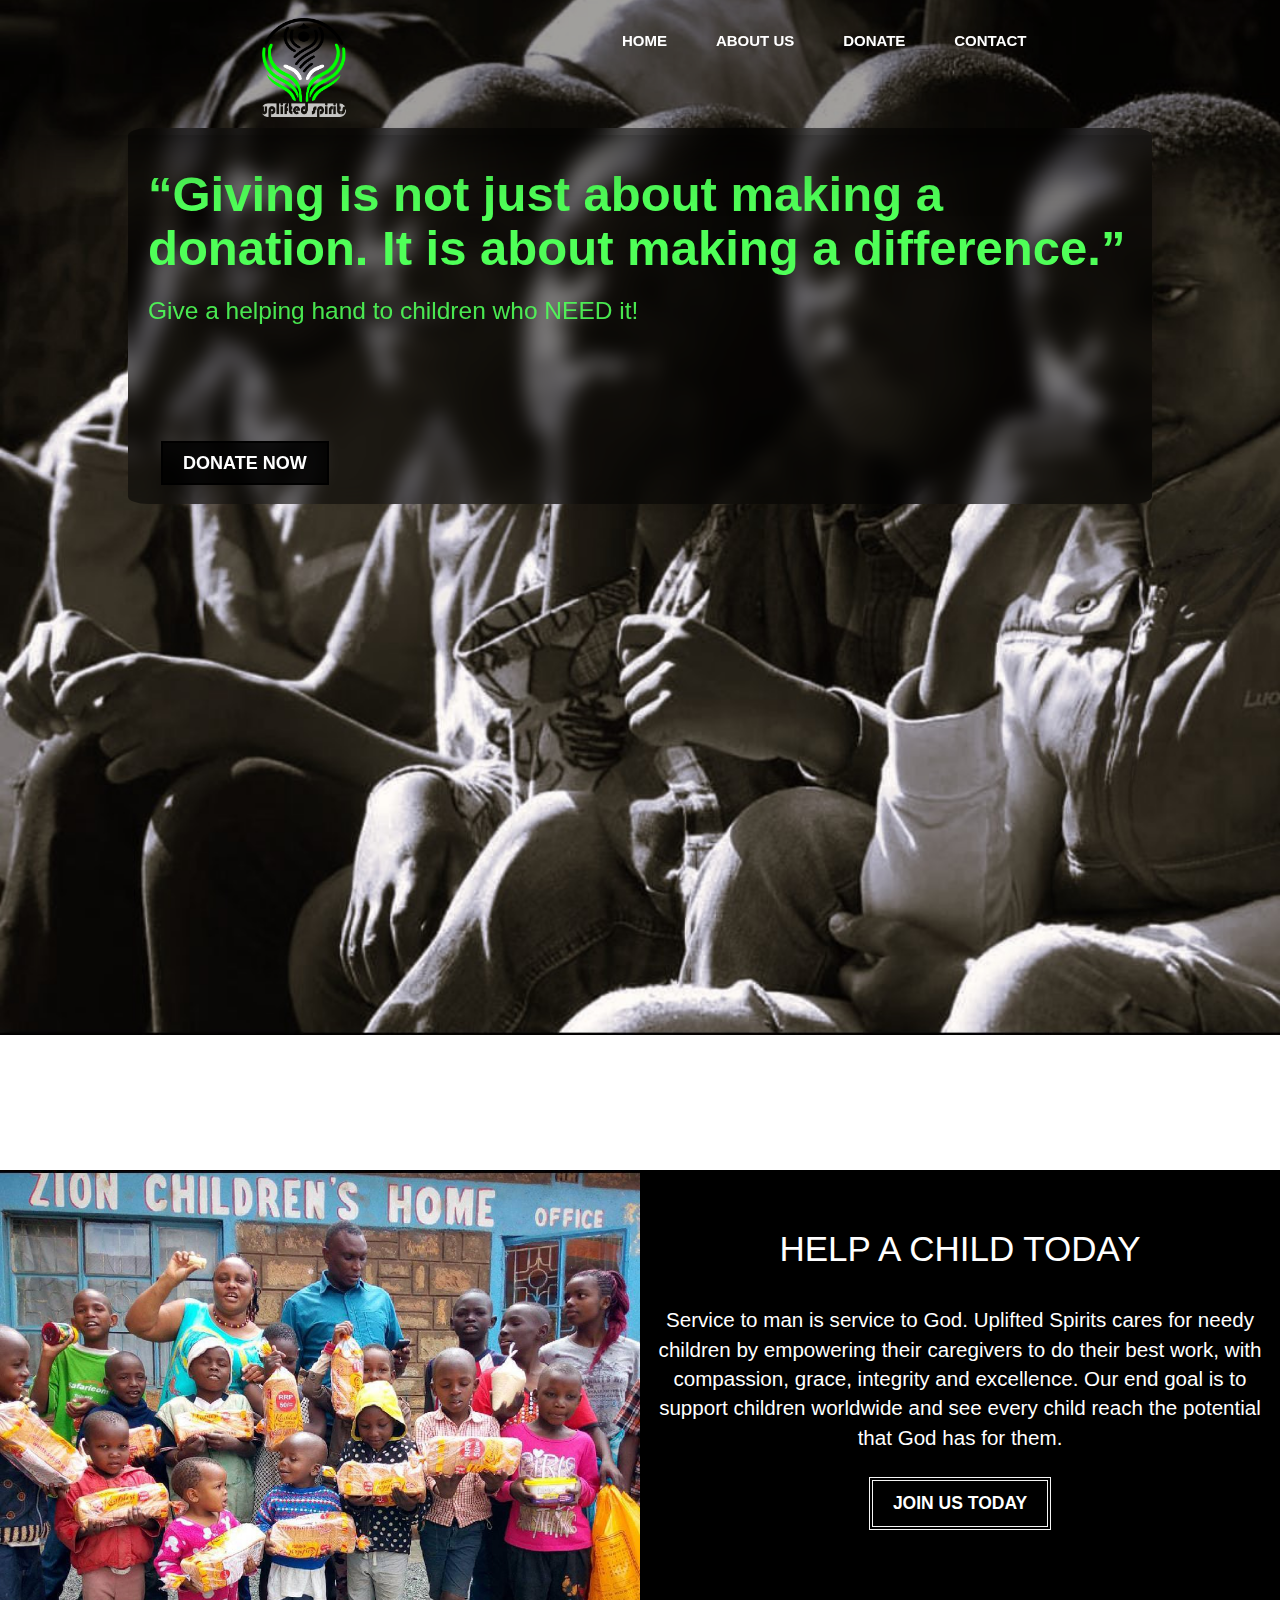
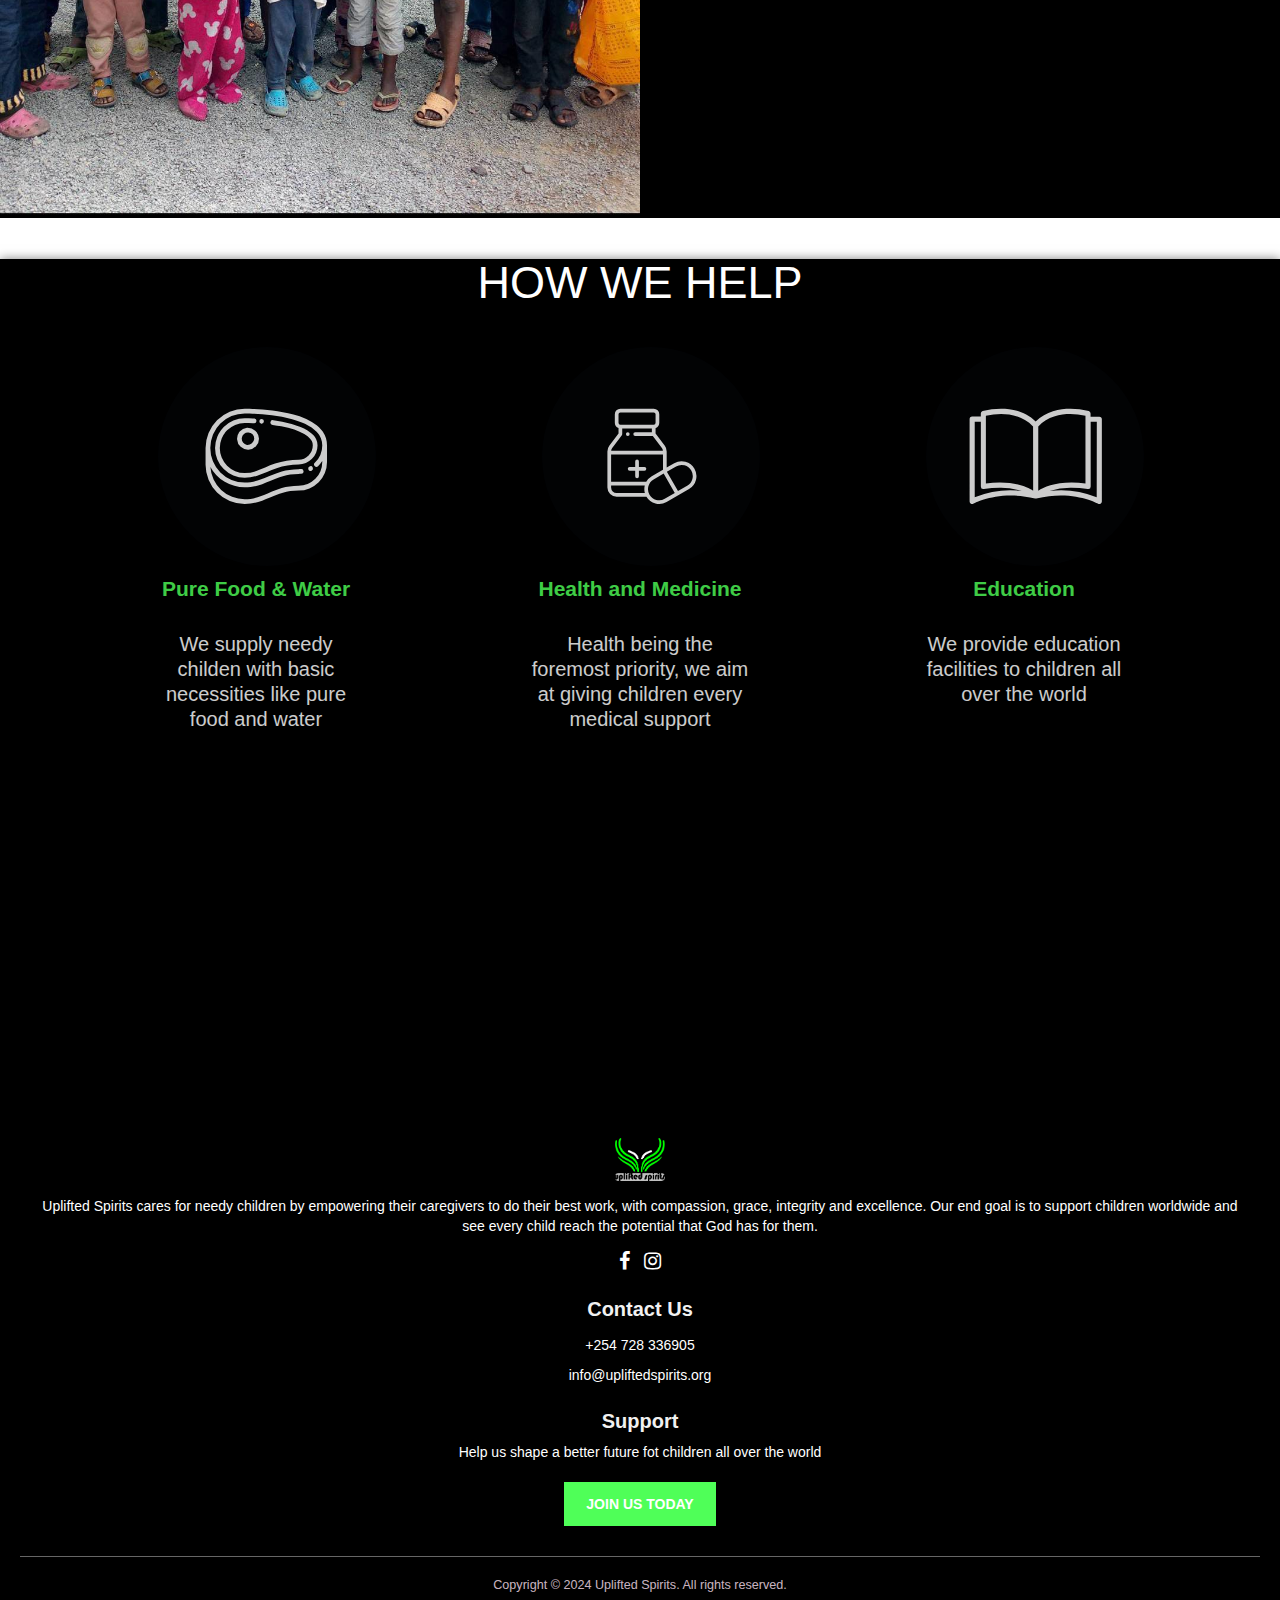
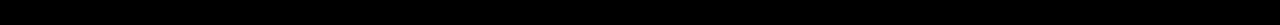
<file: index.html>
<!-- ---------------------------------------LINK="replace with pay" ----------------------------------------------------->
<!DOCTYPE html>
<html lang="en">
<head>
    <meta charset="UTF-8">
    <meta http-equiv="X-UA-Compatible" content="IE=edge">
    <meta name="viewport" content="initial-scale=1.0">
    <link rel="stylesheet" href="style.css">
    <title>Uplifted Spirits</title>

    <link rel="stylesheet" href="https://cdnjs.cloudflare.com/ajax/libs/font-awesome/4.7.0/css/font-awesome.min.css">
    <!-- Latest compiled and minified CSS -->
    <link rel="stylesheet" href="https://stackpath.bootstrapcdn.com/bootstrap/3.4.1/css/bootstrap.min.css" integrity="sha384-HSMxcRTRxnN+Bdg0JdbxYKrThecOKuH5zCYotlSAcp1+c8xmyTe9GYg1l9a69psu" crossorigin="anonymous">

    <!-- Optional theme -->
    <link rel="stylesheet" href="https://stackpath.bootstrapcdn.com/bootstrap/3.4.1/css/bootstrap-theme.min.css" integrity="sha384-6pzBo3FDv/PJ8r2KRkGHifhEocL+1X2rVCTTkUfGk7/0pbek5mMa1upzvWbrUbOZ" crossorigin="anonymous">

</head>
<body>
    <!-- ----------------------------------------NAVBAR----------------------------------------------------->
    <nav class="nav nav_top">
        <div class="logo">
            <a href="index.html"><img src="images/logo.png" width="250"></a>
        </div>
        <div class="nav_side">
            <a href="index.html">HOME</a>
            <a href="about.html">ABOUT US</a>
            <a href="donate.html">DONATE</a>
            <a href="contact.html">CONTACT</a>
        </div>
    </nav>
<!-- --------------------------------------------javascript for the appear and dissapear button and hiding the navbar----------------------------------------------------------->
    <script>
        document.addEventListener("DOMContentLoaded", function() {
            const nav = document.querySelector(".nav");
            const dropdownBtn = document.createElement("button");
            dropdownBtn.classList.add("dropdown-btn");
            dropdownBtn.innerText = "Menu";
            document.body.appendChild(dropdownBtn);

            const dropdownContent = document.createElement("div");
            dropdownContent.classList.add("dropdown-content");
            document.body.appendChild(dropdownContent);

            document.querySelectorAll(".nav_side a").forEach(link => {
                const newLink = link.cloneNode(true);
                dropdownContent.appendChild(newLink);
            });

            let prevScrollpos = window.pageYOffset;
            window.onscroll = function() {
                const currentScrollPos = window.pageYOffset;
                if (prevScrollpos > currentScrollPos) {
                    nav.style.top = "0";
                } else {
                    nav.style.top = "-80px";
                }
                prevScrollpos = currentScrollPos;
            }

            dropdownBtn.addEventListener("click", function() {
                if (dropdownContent.style.display === "block") {
                    dropdownContent.style.display = "none";
                } else {
                    dropdownContent.style.display = "block";
                }
            });

            window.addEventListener("click", function(e) {
                if (!dropdownBtn.contains(e.target) && !dropdownContent.contains(e.target)) {
                    dropdownContent.style.display = "none";
                }
            });
        });
        document.addEventListener("DOMContentLoaded", function() {
    const nav = document.querySelector(".nav");
    const dropdownBtn = document.createElement("button");
    dropdownBtn.classList.add("dropdown-btn");
    dropdownBtn.innerText = "Menu";
    document.body.appendChild(dropdownBtn);

    const dropdownContent = document.createElement("div");
    dropdownContent.classList.add("dropdown-content");
    document.body.appendChild(dropdownContent);

    document.querySelectorAll(".nav_side a").forEach(link => {
        const newLink = link.cloneNode(true);
        dropdownContent.appendChild(newLink);
    });

    let prevScrollpos = window.pageYOffset;
    window.onscroll = function() {
        const currentScrollPos = window.pageYOffset;
        
        // Show/hide the nav bar based on scroll direction
        if (prevScrollpos > currentScrollPos) {
            nav.style.top = "0";
        } else {
            nav.style.top = "-80px";
        }
        
        // Show dropdown button after scrolling 100px
        if (currentScrollPos > 100) {
            dropdownBtn.style.display = "block";
        } else {
            dropdownBtn.style.display = "none";
        }

        prevScrollpos = currentScrollPos;
    }

    dropdownBtn.addEventListener("click", function() {
        if (dropdownContent.style.display === "block") {
            dropdownContent.style.display = "none";
        } else {
            dropdownContent.style.display = "block";
        }
    });

    window.addEventListener("click", function(e) {
        if (!dropdownBtn.contains(e.target) && !dropdownContent.contains(e.target)) {
            dropdownContent.style.display = "none";
        }
    });

    // Initially hide the dropdown button
    dropdownBtn.style.display = "none";
});
document.addEventListener("DOMContentLoaded", function() {
    const nav = document.querySelector(".nav");
    const dropdownBtn = document.createElement("button");
    dropdownBtn.classList.add("dropdown-btn");
    dropdownBtn.innerText = "Menu";
    document.body.appendChild(dropdownBtn);

    const dropdownContent = document.createElement("div");
    dropdownContent.classList.add("dropdown-content");
    document.body.appendChild(dropdownContent);

    document.querySelectorAll(".nav_side a").forEach(link => {
        const newLink = link.cloneNode(true);
        dropdownContent.appendChild(newLink);
    });

    let prevScrollpos = window.pageYOffset;
    let isDropdownVisible = false;

    window.onscroll = function() {
        const currentScrollPos = window.pageYOffset;
        if (prevScrollpos > currentScrollPos) {
            nav.style.top = "0";
        } else {
            nav.style.top = "-80px";
        }
        prevScrollpos = currentScrollPos;

        if (currentScrollPos > 50 && !isDropdownVisible) {
            dropdownBtn.style.opacity = 1;
            isDropdownVisible = true;
        } else if (currentScrollPos <= 50 && isDropdownVisible) {
            dropdownBtn.style.opacity = 0;
            isDropdownVisible = false;
        }
    };

    dropdownBtn.addEventListener("click", function() {
        if (dropdownContent.style.display === "block") {
            dropdownContent.style.display = "none";
        } else {
            dropdownContent.style.display = "block";
        }
    });

    window.addEventListener("click", function(e) {
        if (!dropdownBtn.contains(e.target) && !dropdownContent.contains(e.target)) {
            dropdownContent.style.display = "none";
        }
    });
});
    </script>
    <!-- --------------------------------------------MAIN----------------------------------------------------------->
    <div class="main">
        <div class="main_content">
            <div class="text-container">
            <h2>“Giving is not just about making a donation. It is about making a difference.”
                <br>
                <span>Give a helping hand to children who NEED it!</span>
            </h2>
            <div class="btn">
                <a href="donate.html">DONATE NOW</a>
                </div>
            </div>
        </div>
    </div>
    <!-- --------------------------------------------SIDE----------------------------------------------------------->
    <div class="side">
        <div class="left">
            <img src="images/side.jpg">
        </div>
        <div class="right">
            <h2>HELP A CHILD TODAY</h2>
            <p>
                Service to man is service to God. Uplifted Spirits cares for needy children by empowering their caregivers to do their best work, with compassion, grace, integrity and excellence. Our end goal is to support children worldwide and see every child reach the potential that God has for them.
            </p>
            <div class="side_btn">
                <a href="donate.html">JOIN US TODAY</a>
            </div>
        </div>

    </div>
    <!-- --------------------------------------------HOW WE HELP--------------------------------------------------------->
    <div class="product">
        <h2>HOW WE HELP</h2>
        <div class="product_container">

            <div class="item">
                <div class="item_img">
                    <img src="images/pro1.svg">
                </div>
                <div class="item_content">
                    <h3>Pure Food & Water</h3><br>
                    <p>We supply needy childen with basic necessities like pure food and water</p>
                    <br><br><br>
                </div>
            </div>

            <div class="item">
                <div class="item_img">
                    <img src="images/pro2.svg">
                </div>
                <div class="item_content">
                    <h3>Health and Medicine</h3><br>
                    <p>Health being the foremost priority, we aim at giving children every medical support</p>
                    <br><br>
                </div>
            </div>

            <div class="item">
                <div class="item_img">
                    <img src="images/pro3.svg">
                </div>
                <div class="item_content">
                    <h3>Education</h3><br>
                    <p>We provide education facilities to children all over the world</p>
                    <br><br>
                </div>
            </div>
        </div>
    </div>
    <hr>
    <!-- --------------------------------------------FOOTER-------------------------------------------------------->
    <footer>
        <div class="pages"> 
            <a href="index.html"><img class="aimg" src="images/logo.png" width="50"></a> 
            <p>Uplifted Spirits cares for needy children by empowering their caregivers to do their best work, with compassion, grace, integrity and excellence. Our end goal is to support children worldwide and see every child reach the potential that God has for them.</p>
            <a href="https://www.facebook.com/" target="_blank"><i class="fa fa-facebook" aria-hidden="true"></i></a>
            <a href="https://www.instagram.com/invites/contact/"><i class="fa fa-instagram" aria-hidden="true"></i></a>
        </div>

        <div class="contact">
            <h3>Contact Us</h3>
            <a href="tel: +254 728 336905">+254 728 336905</a><br>
            <a href="mailto: info@upliftedspirits.org">info@upliftedspirits.org</a>
        </div>
        <div class="social">
            <h3>Support</h3>
            <p>Help us shape a better future fot children all over the world</p>
            <div class="side_btn">
                <a href="donate.html">JOIN US TODAY</a>
            </div>
        </div>
        <hr>
        <p>Copyright &copy; 2024 Uplifted Spirits. All rights reserved.</p>
    </footer>

<!-- jQuery (necessary for Bootstrap's JavaScript plugins) -->
 <script src="https://code.jquery.com/jquery-1.12.4.min.js" integrity="sha384-nvAa0+6Qg9clwYCGGPpDQLVpLNn0fRaROjHqs13t4Ggj3Ez50XnGQqc/r8MhnRDZ" crossorigin="anonymous"></script>
<!-- Latest compiled and minified JavaScript -->
<script src="https://stackpath.bootstrapcdn.com/bootstrap/3.4.1/js/bootstrap.min.js" integrity="sha384-aJ21OjlMXNL5UyIl/XNwTMqvzeRMZH2w8c5cRVpzpU8Y5bApTppSuUkhZXN0VxHd" crossorigin="anonymous"></script>
<script type="text/javascript">
    const scriptURL = 'https://script.google.com/macros/s/AKfycbzmY7HJmUEupsd8UBLj-aTxEsPcKQEWFYaxFA44IcIYrYCjanY1WcTF4zyKYXFQubtbTA/exec'
            const form = document.forms['submit-googlesheet']
          
            form.addEventListener('submit', e => {
              e.preventDefault()
              fetch(scriptURL, { method: 'POST', body: new FormData(form)})
                .then(response => alert("Thanks you for your valuable feedback!"))
                .catch(error => console.error('Error!', error.message))
            })
          
</script>
</body>
</html>
</file>
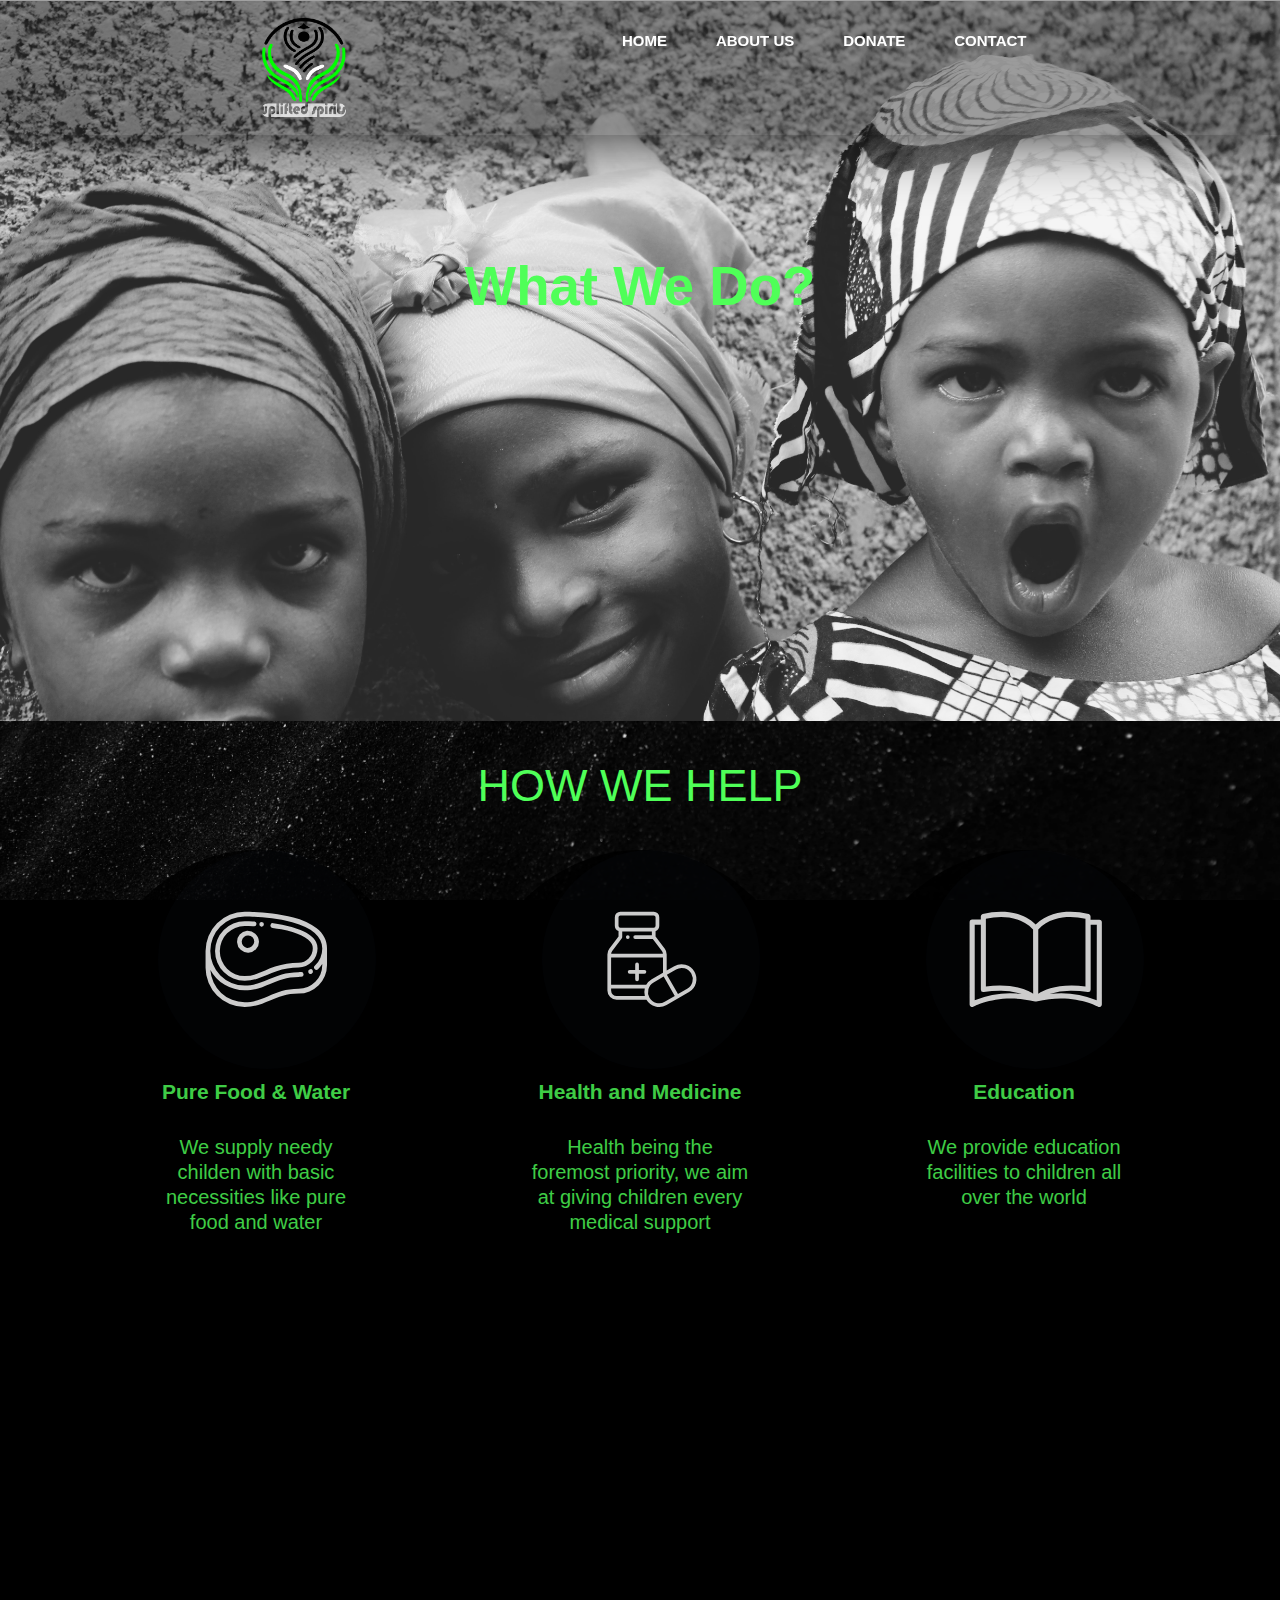
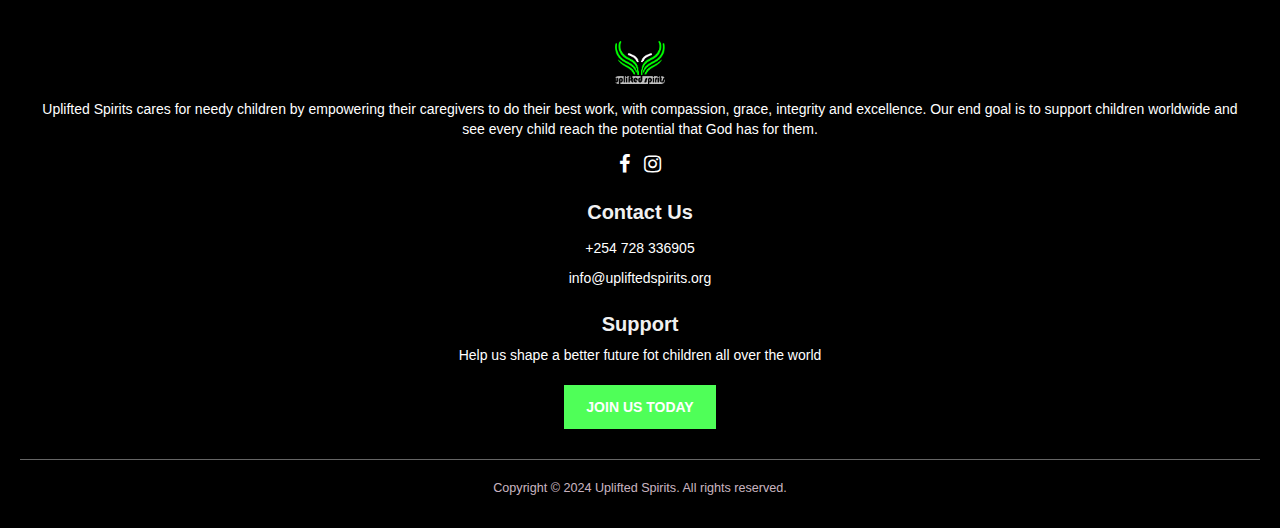
<file: about.html>
<!DOCTYPE html>
<html lang="en">
<head>
    <meta charset="UTF-8">
    <meta http-equiv="X-UA-Compatible" content="IE=edge">
    <meta name="viewport" content="initial-scale=1.0">
    <link rel="stylesheet" href="style.css">
    <title>Uplifted Spirits | About Us</title>

    <link rel="stylesheet" href="https://cdnjs.cloudflare.com/ajax/libs/font-awesome/4.7.0/css/font-awesome.min.css">
    <!-- Latest compiled and minified CSS -->
    <link rel="stylesheet" href="https://stackpath.bootstrapcdn.com/bootstrap/3.4.1/css/bootstrap.min.css" integrity="sha384-HSMxcRTRxnN+Bdg0JdbxYKrThecOKuH5zCYotlSAcp1+c8xmyTe9GYg1l9a69psu" crossorigin="anonymous">

    <!-- Optional theme -->
    <link rel="stylesheet" href="https://stackpath.bootstrapcdn.com/bootstrap/3.4.1/css/bootstrap-theme.min.css" integrity="sha384-6pzBo3FDv/PJ8r2KRkGHifhEocL+1X2rVCTTkUfGk7/0pbek5mMa1upzvWbrUbOZ" crossorigin="anonymous">

</head>
<body>
    <!-- ----------------------------------------NAVBAR----------------------------------------------------->
    <nav class="nav nav_top">
        <div class="logo">
            <a href="index.html"><img src="images/logo.png" width="250"></a>
        </div>
        <div class="nav_side">
            <a href="index.html">HOME</a>
            <a href="about.html">ABOUT US</a>
            <a href="donate.html">DONATE</a>
            <a href="contact.html">CONTACT</a>
        </div>
    </nav>
<!-- --------------------------------------------javascript for the appear and dissapear button and hiding the navbar----------------------------------------------------------->

    <script>
        document.addEventListener("DOMContentLoaded", function() {
            const nav = document.querySelector(".nav");
            const dropdownBtn = document.createElement("button");
            dropdownBtn.classList.add("dropdown-btn");
            dropdownBtn.innerText = "Menu";
            document.body.appendChild(dropdownBtn);

            const dropdownContent = document.createElement("div");
            dropdownContent.classList.add("dropdown-content");
            document.body.appendChild(dropdownContent);

            document.querySelectorAll(".nav_side a").forEach(link => {
                const newLink = link.cloneNode(true);
                dropdownContent.appendChild(newLink);
            });

            let prevScrollpos = window.pageYOffset;
            window.onscroll = function() {
                const currentScrollPos = window.pageYOffset;
                if (prevScrollpos > currentScrollPos) {
                    nav.style.top = "0";
                } else {
                    nav.style.top = "-80px";
                }
                prevScrollpos = currentScrollPos;
            }

            dropdownBtn.addEventListener("click", function() {
                if (dropdownContent.style.display === "block") {
                    dropdownContent.style.display = "none";
                } else {
                    dropdownContent.style.display = "block";
                }
            });

            window.addEventListener("click", function(e) {
                if (!dropdownBtn.contains(e.target) && !dropdownContent.contains(e.target)) {
                    dropdownContent.style.display = "none";
                }
            });
        });
        document.addEventListener("DOMContentLoaded", function() {
    const nav = document.querySelector(".nav");
    const dropdownBtn = document.createElement("button");
    dropdownBtn.classList.add("dropdown-btn");
    dropdownBtn.innerText = "Menu";
    document.body.appendChild(dropdownBtn);

    const dropdownContent = document.createElement("div");
    dropdownContent.classList.add("dropdown-content");
    document.body.appendChild(dropdownContent);

    document.querySelectorAll(".nav_side a").forEach(link => {
        const newLink = link.cloneNode(true);
        dropdownContent.appendChild(newLink);
    });

    let prevScrollpos = window.pageYOffset;
    window.onscroll = function() {
        const currentScrollPos = window.pageYOffset;
        
        // Show/hide the nav bar based on scroll direction
        if (prevScrollpos > currentScrollPos) {
            nav.style.top = "0";
        } else {
            nav.style.top = "-80px";
        }
        
        // Show dropdown button after scrolling 100px
        if (currentScrollPos > 100) {
            dropdownBtn.style.display = "block";
        } else {
            dropdownBtn.style.display = "none";
        }

        prevScrollpos = currentScrollPos;
    }

    dropdownBtn.addEventListener("click", function() {
        if (dropdownContent.style.display === "block") {
            dropdownContent.style.display = "none";
        } else {
            dropdownContent.style.display = "block";
        }
    });

    window.addEventListener("click", function(e) {
        if (!dropdownBtn.contains(e.target) && !dropdownContent.contains(e.target)) {
            dropdownContent.style.display = "none";
        }
    });

    // Initially hide the dropdown button
    dropdownBtn.style.display = "none";
});
document.addEventListener("DOMContentLoaded", function() {
    const nav = document.querySelector(".nav");
    const dropdownBtn = document.createElement("button");
    dropdownBtn.classList.add("dropdown-btn");
    dropdownBtn.innerText = "Menu";
    document.body.appendChild(dropdownBtn);

    const dropdownContent = document.createElement("div");
    dropdownContent.classList.add("dropdown-content");
    document.body.appendChild(dropdownContent);

    document.querySelectorAll(".nav_side a").forEach(link => {
        const newLink = link.cloneNode(true);
        dropdownContent.appendChild(newLink);
    });

    let prevScrollpos = window.pageYOffset;
    let isDropdownVisible = false;

    window.onscroll = function() {
        const currentScrollPos = window.pageYOffset;
        if (prevScrollpos > currentScrollPos) {
            nav.style.top = "0";
        } else {
            nav.style.top = "-80px";
        }
        prevScrollpos = currentScrollPos;

        if (currentScrollPos > 50 && !isDropdownVisible) {
            dropdownBtn.style.opacity = 1;
            isDropdownVisible = true;
        } else if (currentScrollPos <= 50 && isDropdownVisible) {
            dropdownBtn.style.opacity = 0;
            isDropdownVisible = false;
        }
    };

    dropdownBtn.addEventListener("click", function() {
        if (dropdownContent.style.display === "block") {
            dropdownContent.style.display = "none";
        } else {
            dropdownContent.style.display = "block";
        }
    });

    window.addEventListener("click", function(e) {
        if (!dropdownBtn.contains(e.target) && !dropdownContent.contains(e.target)) {
            dropdownContent.style.display = "none";
        }
    });
});
    </script>
   
    <!-- --------------------------------------------MAIN----------------------------------------------------------->
    <div class="main_about">
        <div class="main_content_about">
            <h2>What We Do?</h2>
        </h2>
        </div>
    </div>
    <!-- -------------------------------------------ABOUT US--------------------------------------------------------->
    <!-- --------------------------------------------HOW WE HELP--------------------------------------------------------->
    <div class="product product_about">
        <h2>HOW WE HELP</h2>
        <div class="product_container">

            <div class="item">
                <div class="item_img">
                    <img src="images/pro1.svg">
                </div>
                <div class="item_content">
                    <h3>Pure Food & Water</h3><br>
                    <p>We supply needy childen with basic necessities like pure food and water</p>
                    <br><br><br>
                </div>
            </div>

            <div class="item">
                <div class="item_img">
                    <img src="images/pro2.svg">
                </div>
                <div class="item_content">
                    <h3>Health and Medicine</h3><br>
                    <p>Health being the foremost priority, we aim at giving children every medical support</p>
                    <br><br>
                </div>
            </div>

            <div class="item">
                <div class="item_img">
                    <img src="images/pro3.svg">
                </div>
                <div class="item_content">
                    <h3>Education</h3><br>
                    <p>We provide education facilities to children all over the world</p>
                    <br><br>
                </div>
            </div>
        </div>
    </div>
    <hr>
    <!-- --------------------------------------------FOOTER-------------------------------------------------------->
    <footer>
        <div class="pages"> 
            <a href="index.html"><img class="aimg" src="images/logo.png" width="50"></a> 
            <p>Uplifted Spirits cares for needy children by empowering their caregivers to do their best work, with compassion, grace, integrity and excellence. Our end goal is to support children worldwide and see every child reach the potential that God has for them.</p>
            <a href="https://www.facebook.com/" target="_blank"><i class="fa fa-facebook" aria-hidden="true"></i></a>
            <a href="https://www.instagram.com/invites/contact/"><i class="fa fa-instagram" aria-hidden="true"></i></a>
        </div>

        <div class="contact">
            <h3>Contact Us</h3>
            <a href="tel: +254 728 336905">+254 728 336905</a><br>
            <a href="mailto: info@upliftedspirits.org">info@upliftedspirits.org</a>
        </div>
        <div class="social">
            <h3>Support</h3>
            <p>Help us shape a better future fot children all over the world</p>
            <div class="side_btn">
                <a href="donate.html">JOIN US TODAY</a>
            </div>
        </div>
        <hr>
        <p>Copyright &copy; 2024 Uplifted Spirits. All rights reserved.</p>
    </footer>
    
    
</body>
</html>
</file>
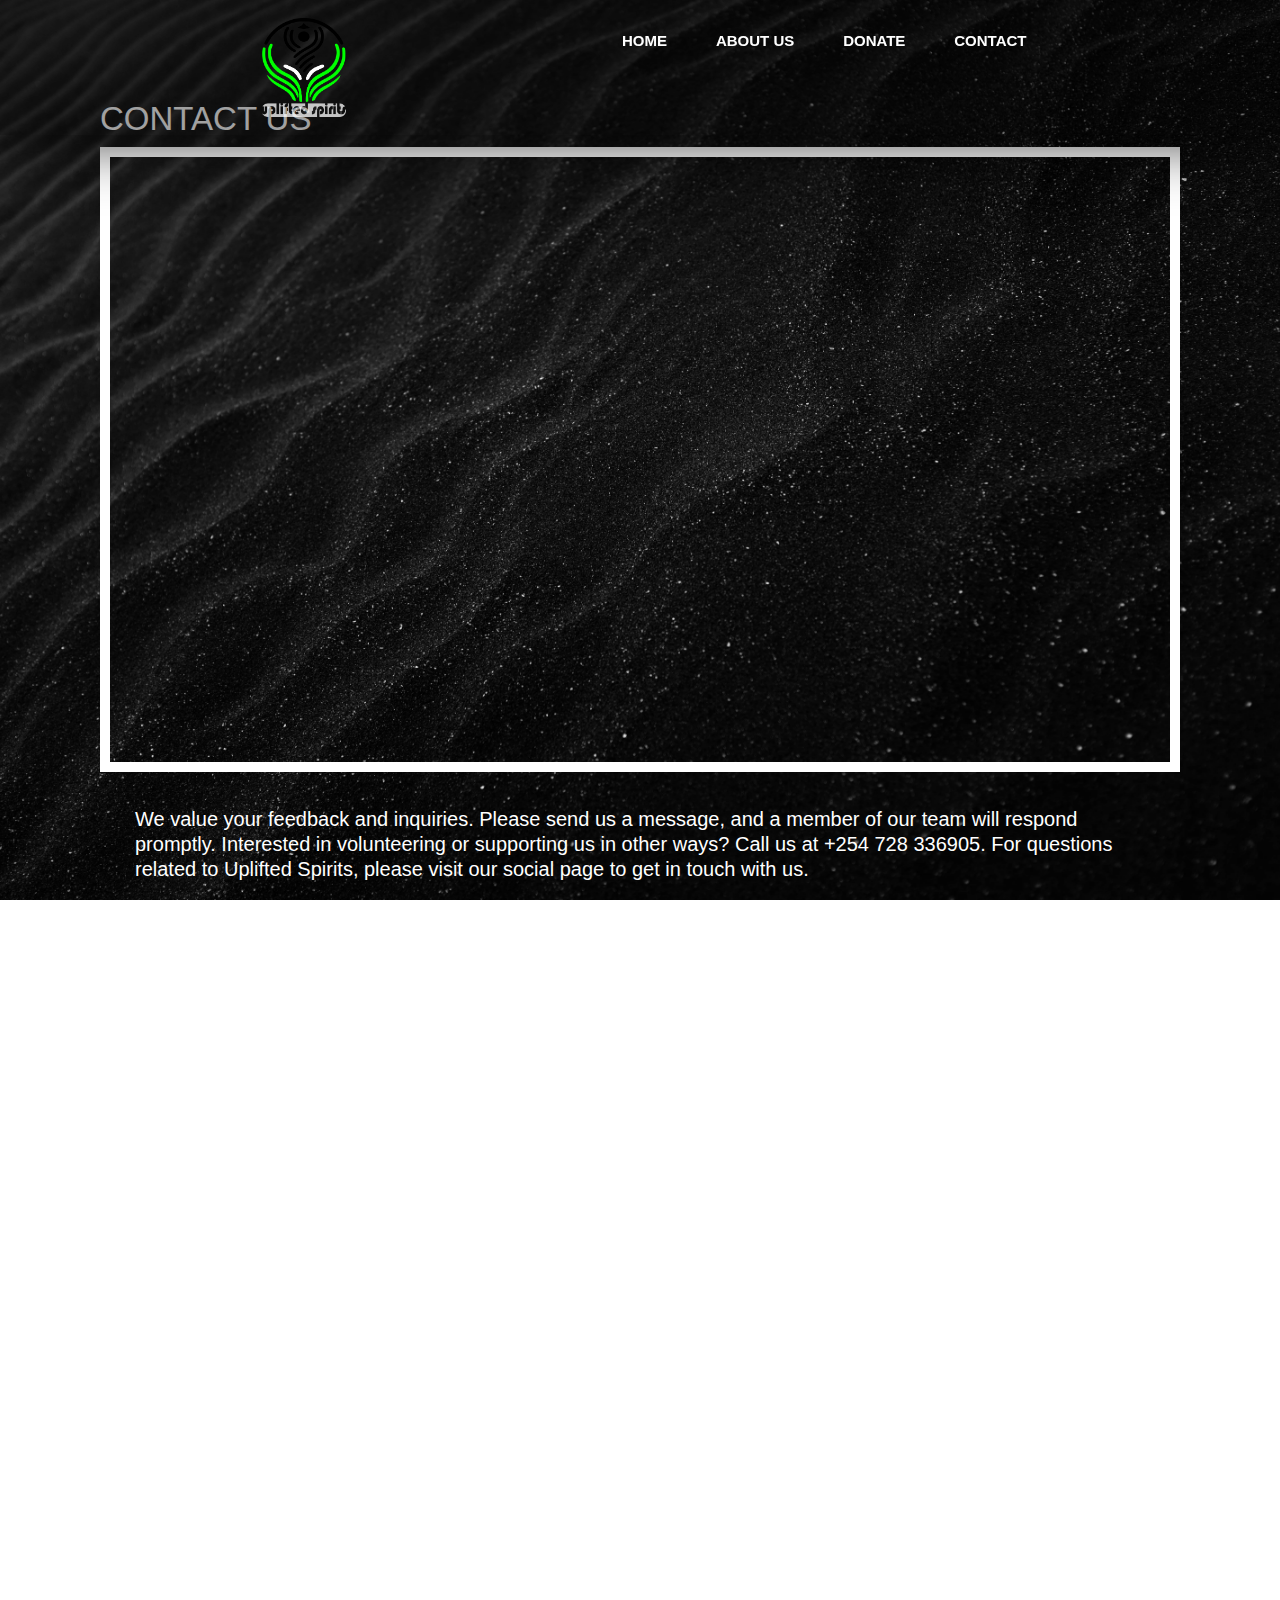
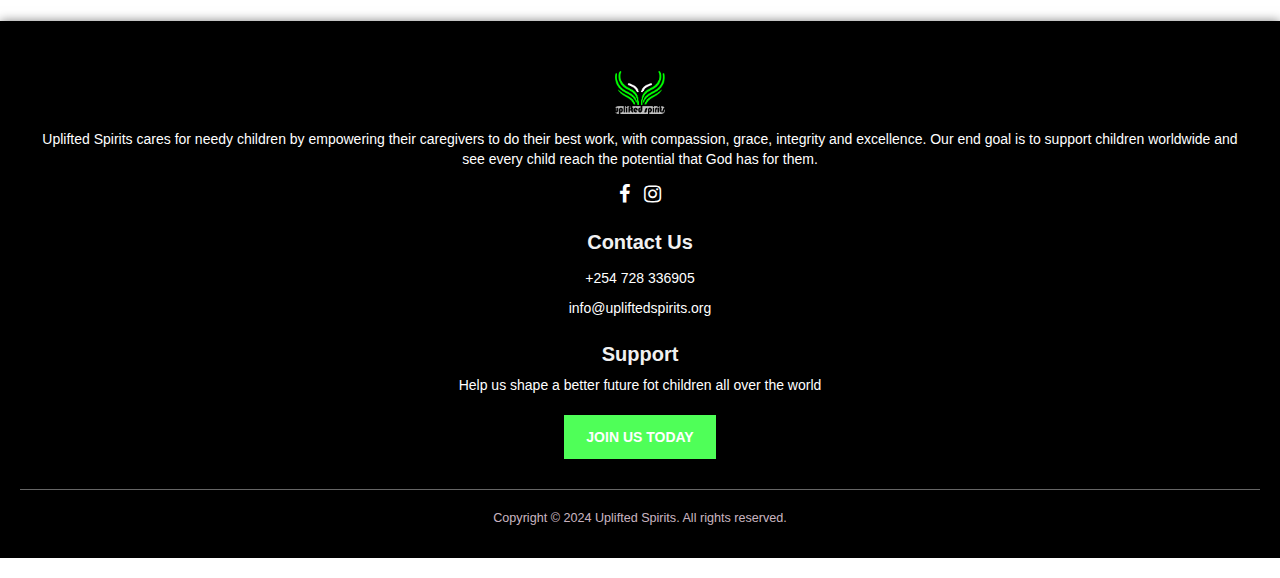
<file: contact.html>
<!DOCTYPE html>
<html lang="en">
<head>
    <meta charset="UTF-8">
    <meta http-equiv="X-UA-Compatible" content="IE=edge">
    <meta name="viewport" content="initial-scale=1.0">
    <link rel="stylesheet" href="style.css">
    <title>Uplifted Spirits | Contact</title>

    <link rel="stylesheet" href="https://cdnjs.cloudflare.com/ajax/libs/font-awesome/4.7.0/css/font-awesome.min.css">
    <!-- Latest compiled and minified CSS -->
    <link rel="stylesheet" href="https://stackpath.bootstrapcdn.com/bootstrap/3.4.1/css/bootstrap.min.css" integrity="sha384-HSMxcRTRxnN+Bdg0JdbxYKrThecOKuH5zCYotlSAcp1+c8xmyTe9GYg1l9a69psu" crossorigin="anonymous">

    <!-- Optional theme -->
    <link rel="stylesheet" href="https://stackpath.bootstrapcdn.com/bootstrap/3.4.1/css/bootstrap-theme.min.css" integrity="sha384-6pzBo3FDv/PJ8r2KRkGHifhEocL+1X2rVCTTkUfGk7/0pbek5mMa1upzvWbrUbOZ" crossorigin="anonymous">

</head>
<body>
    <!-- ----------------------------------------NAVBAR----------------------------------------------------->
    <nav class="nav nav_top">
        <div class="logo">
            <a href="index.html"><img src="images/logo.png" width="250"></a>
        </div>
        <div class="nav_side">
            <a href="index.html">HOME</a>
            <a href="about.html">ABOUT US</a>
            <a href="donate.html">DONATE</a>
            <a href="contact.html">CONTACT</a>
        </div>
    </nav>
    <!-- --------------------------------------------javascript for the appear and dissapear button and hiding the navbar----------------------------------------------------------->
    <script>
        document.addEventListener("DOMContentLoaded", function() {
            const nav = document.querySelector(".nav");
            const dropdownBtn = document.createElement("button");
            dropdownBtn.classList.add("dropdown-btn");
            dropdownBtn.innerText = "Menu";
            document.body.appendChild(dropdownBtn);

            const dropdownContent = document.createElement("div");
            dropdownContent.classList.add("dropdown-content");
            document.body.appendChild(dropdownContent);

            document.querySelectorAll(".nav_side a").forEach(link => {
                const newLink = link.cloneNode(true);
                dropdownContent.appendChild(newLink);
            });

            let prevScrollpos = window.pageYOffset;
            window.onscroll = function() {
                const currentScrollPos = window.pageYOffset;
                if (prevScrollpos > currentScrollPos) {
                    nav.style.top = "0";
                } else {
                    nav.style.top = "-80px";
                }
                prevScrollpos = currentScrollPos;
            }

            dropdownBtn.addEventListener("click", function() {
                if (dropdownContent.style.display === "block") {
                    dropdownContent.style.display = "none";
                } else {
                    dropdownContent.style.display = "block";
                }
            });

            window.addEventListener("click", function(e) {
                if (!dropdownBtn.contains(e.target) && !dropdownContent.contains(e.target)) {
                    dropdownContent.style.display = "none";
                }
            });
        });
        document.addEventListener("DOMContentLoaded", function() {
    const nav = document.querySelector(".nav");
    const dropdownBtn = document.createElement("button");
    dropdownBtn.classList.add("dropdown-btn");
    dropdownBtn.innerText = "Menu";
    document.body.appendChild(dropdownBtn);

    const dropdownContent = document.createElement("div");
    dropdownContent.classList.add("dropdown-content");
    document.body.appendChild(dropdownContent);

    document.querySelectorAll(".nav_side a").forEach(link => {
        const newLink = link.cloneNode(true);
        dropdownContent.appendChild(newLink);
    });

    let prevScrollpos = window.pageYOffset;
    window.onscroll = function() {
        const currentScrollPos = window.pageYOffset;
        
        // Show/hide the nav bar based on scroll direction
        if (prevScrollpos > currentScrollPos) {
            nav.style.top = "0";
        } else {
            nav.style.top = "-80px";
        }
        
        // Show dropdown button after scrolling 100px
        if (currentScrollPos > 100) {
            dropdownBtn.style.display = "block";
        } else {
            dropdownBtn.style.display = "none";
        }

        prevScrollpos = currentScrollPos;
    }

    dropdownBtn.addEventListener("click", function() {
        if (dropdownContent.style.display === "block") {
            dropdownContent.style.display = "none";
        } else {
            dropdownContent.style.display = "block";
        }
    });

    window.addEventListener("click", function(e) {
        if (!dropdownBtn.contains(e.target) && !dropdownContent.contains(e.target)) {
            dropdownContent.style.display = "none";
        }
    });

    // Initially hide the dropdown button
    dropdownBtn.style.display = "none";
});
document.addEventListener("DOMContentLoaded", function() {
    const nav = document.querySelector(".nav");
    const dropdownBtn = document.createElement("button");
    dropdownBtn.classList.add("dropdown-btn");
    dropdownBtn.innerText = "Menu";
    document.body.appendChild(dropdownBtn);

    const dropdownContent = document.createElement("div");
    dropdownContent.classList.add("dropdown-content");
    document.body.appendChild(dropdownContent);

    document.querySelectorAll(".nav_side a").forEach(link => {
        const newLink = link.cloneNode(true);
        dropdownContent.appendChild(newLink);
    });

    let prevScrollpos = window.pageYOffset;
    let isDropdownVisible = false;

    window.onscroll = function() {
        const currentScrollPos = window.pageYOffset;
        if (prevScrollpos > currentScrollPos) {
            nav.style.top = "0";
        } else {
            nav.style.top = "-80px";
        }
        prevScrollpos = currentScrollPos;

        if (currentScrollPos > 50 && !isDropdownVisible) {
            dropdownBtn.style.opacity = 1;
            isDropdownVisible = true;
        } else if (currentScrollPos <= 50 && isDropdownVisible) {
            dropdownBtn.style.opacity = 0;
            isDropdownVisible = false;
        }
    };

    dropdownBtn.addEventListener("click", function() {
        if (dropdownContent.style.display === "block") {
            dropdownContent.style.display = "none";
        } else {
            dropdownContent.style.display = "block";
        }
    });

    window.addEventListener("click", function(e) {
        if (!dropdownBtn.contains(e.target) && !dropdownContent.contains(e.target)) {
            dropdownContent.style.display = "none";
        }
    });
});
    </script>
    <!-- --------------------------------------------CONTACT-------------------------------------------------------->
    <div class="contact_container" style="padding-top:100px;">
        <h2>CONTACT US</h2>
        <div class="g_map">
            <iframe src="https://www.youtube.com/embed/hit-5AftoT0" width="100%" height="600" style="border:0;" allowfullscreen="" loading="lazy"></iframe>
        </div>
        <div class="contact_content">
            <p>We value your feedback and inquiries. Please send us a message, and a member of our team will respond promptly.

                Interested in volunteering or supporting us in other ways? Call us at +254 728 336905.
                
                For questions related to Uplifted Spirits, please visit our social page to get in touch with us.</p>
            <p><b>Call: +254 728 336905</b></p>
            <p><b>Mail: info@upliftedspirits.org</b></p>
        </div>
    </div>
    
    <!-- --------------------------------------------FOOTER-------------------------------------------------------->
    <footer>
        <div class="pages"> 
            <a href="index.html"><img class="aimg" src="images/logo.png" width="50"></a> 
            <p>Uplifted Spirits cares for needy children by empowering their caregivers to do their best work, with compassion, grace, integrity and excellence. Our end goal is to support children worldwide and see every child reach the potential that God has for them.</p>
            <a href="https://www.facebook.com/" target="_blank"><i class="fa fa-facebook" aria-hidden="true"></i></a>
            <a href="https://www.instagram.com/invites/contact/"><i class="fa fa-instagram" aria-hidden="true"></i></a>
        </div>

        <div class="contact">
            <h3>Contact Us</h3>
            <a href="tel: +254 728 336905">+254 728 336905</a><br>
            <a href="mailto: info@upliftedspirits.org">info@upliftedspirits.org</a>
        </div>
        <div class="social">
            <h3>Support</h3>
            <p>Help us shape a better future fot children all over the world</p>
            <div class="side_btn">
                <a href="donate.html">JOIN US TODAY</a>
            </div>
        </div>
        <hr>
        <p>Copyright &copy; 2024 Uplifted Spirits. All rights reserved.</p>
    </footer>
</body>
</html>
</file>
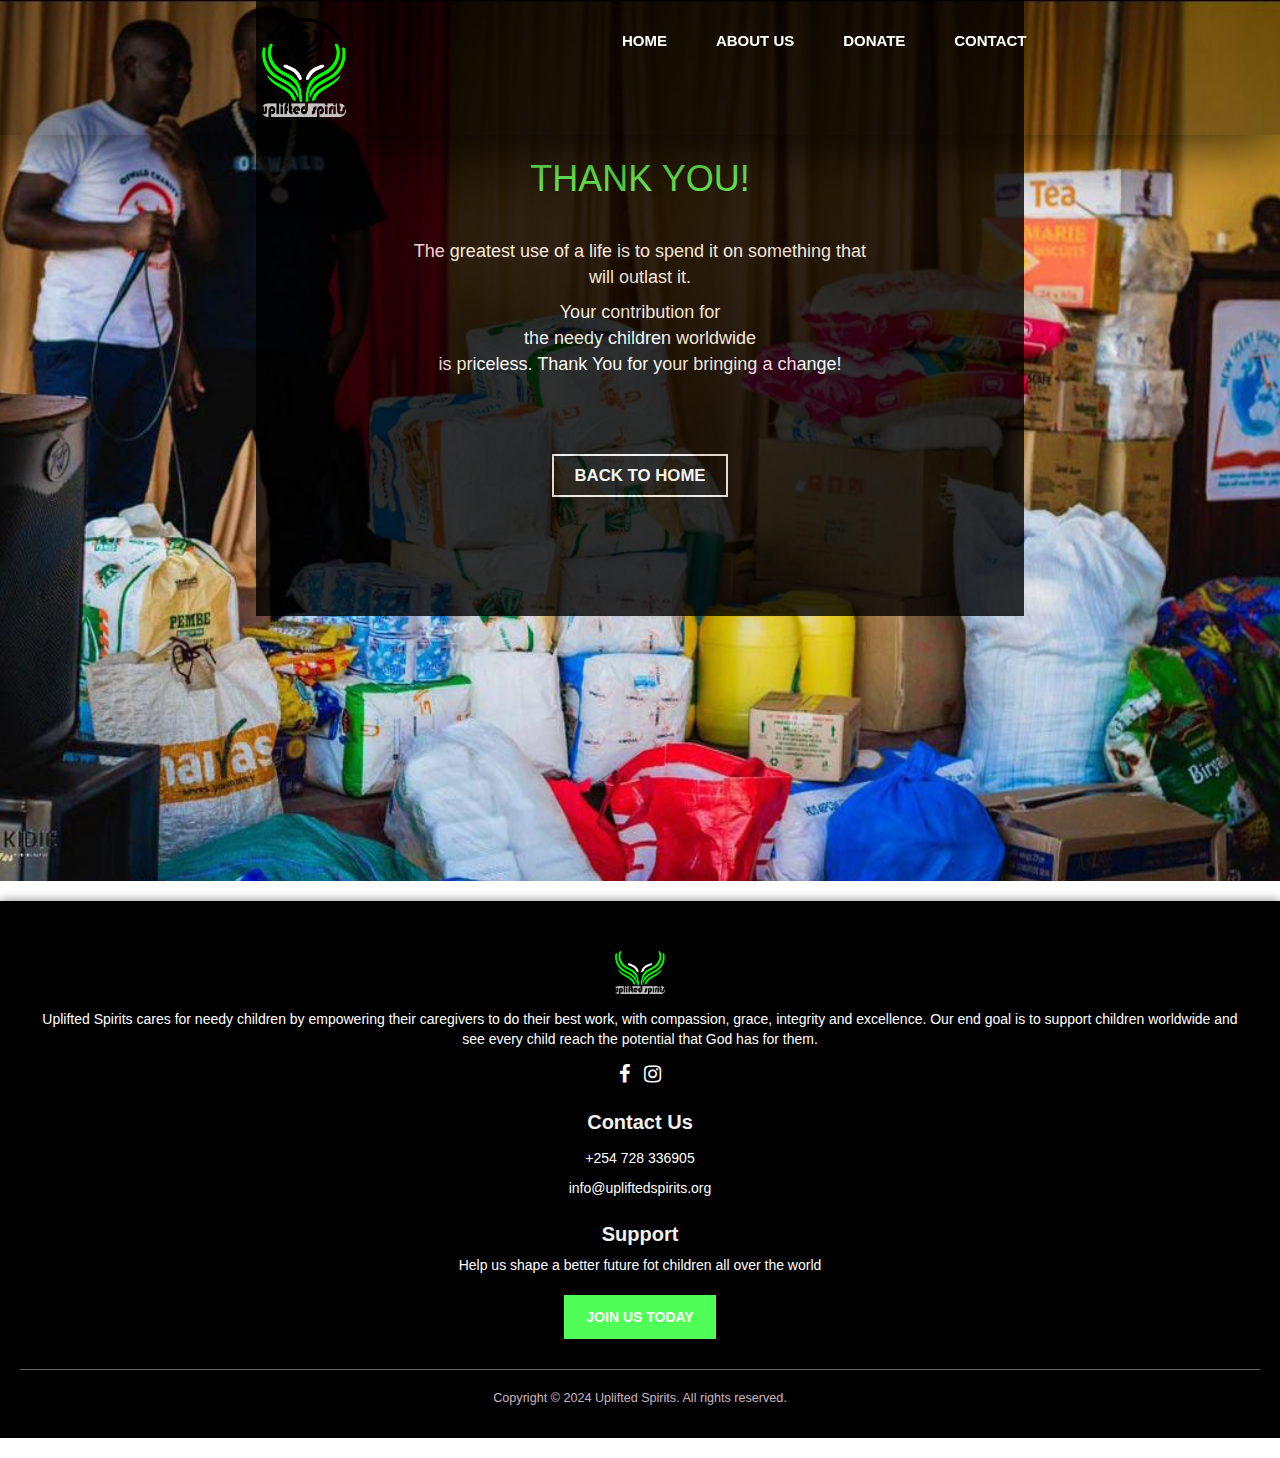
<file: thankyou.html>
<!DOCTYPE html>
<html lang="en">
<head>
    <meta charset="UTF-8">
    <meta http-equiv="X-UA-Compatible" content="IE=edge">
    <meta name="viewport" content="initial-scale=1.0">
    <link rel="stylesheet" href="style.css">
    <title>Uplifted Spirits | Thank You</title>

    <link rel="stylesheet" href="https://cdnjs.cloudflare.com/ajax/libs/font-awesome/4.7.0/css/font-awesome.min.css">
    <!-- Latest compiled and minified CSS -->
    <link rel="stylesheet" href="https://stackpath.bootstrapcdn.com/bootstrap/3.4.1/css/bootstrap.min.css" integrity="sha384-HSMxcRTRxnN+Bdg0JdbxYKrThecOKuH5zCYotlSAcp1+c8xmyTe9GYg1l9a69psu" crossorigin="anonymous">

    <!-- Optional theme -->
    <link rel="stylesheet" href="https://stackpath.bootstrapcdn.com/bootstrap/3.4.1/css/bootstrap-theme.min.css" integrity="sha384-6pzBo3FDv/PJ8r2KRkGHifhEocL+1X2rVCTTkUfGk7/0pbek5mMa1upzvWbrUbOZ" crossorigin="anonymous">

</head>
<body>
    <!-- ----------------------------------------NAVBAR----------------------------------------------------->
    <nav class="nav nav_top">
        <div class="logo">
            <a href="index.html"><img src="images/logo.png" width="250"></a>
        </div>
        <div class="nav_side">
            <a href="index.html">HOME</a>
            <a href="about.html">ABOUT US</a>
            <a href="donate.html">DONATE</a>
            <a href="contact.html">CONTACT</a>
        </div>
    </nav>
    <!-- --------------------------------------------javascript for the appear and dissapear button and hiding the navbar----------------------------------------------------------->
    <script>
        document.addEventListener("DOMContentLoaded", function() {
            const nav = document.querySelector(".nav");
            const dropdownBtn = document.createElement("button");
            dropdownBtn.classList.add("dropdown-btn");
            dropdownBtn.innerText = "Menu";
            document.body.appendChild(dropdownBtn);

            const dropdownContent = document.createElement("div");
            dropdownContent.classList.add("dropdown-content");
            document.body.appendChild(dropdownContent);

            document.querySelectorAll(".nav_side a").forEach(link => {
                const newLink = link.cloneNode(true);
                dropdownContent.appendChild(newLink);
            });

            let prevScrollpos = window.pageYOffset;
            window.onscroll = function() {
                const currentScrollPos = window.pageYOffset;
                if (prevScrollpos > currentScrollPos) {
                    nav.style.top = "0";
                } else {
                    nav.style.top = "-80px";
                }
                prevScrollpos = currentScrollPos;
            }

            dropdownBtn.addEventListener("click", function() {
                if (dropdownContent.style.display === "block") {
                    dropdownContent.style.display = "none";
                } else {
                    dropdownContent.style.display = "block";
                }
            });

            window.addEventListener("click", function(e) {
                if (!dropdownBtn.contains(e.target) && !dropdownContent.contains(e.target)) {
                    dropdownContent.style.display = "none";
                }
            });
        });
        document.addEventListener("DOMContentLoaded", function() {
    const nav = document.querySelector(".nav");
    const dropdownBtn = document.createElement("button");
    dropdownBtn.classList.add("dropdown-btn");
    dropdownBtn.innerText = "Menu";
    document.body.appendChild(dropdownBtn);

    const dropdownContent = document.createElement("div");
    dropdownContent.classList.add("dropdown-content");
    document.body.appendChild(dropdownContent);

    document.querySelectorAll(".nav_side a").forEach(link => {
        const newLink = link.cloneNode(true);
        dropdownContent.appendChild(newLink);
    });

    let prevScrollpos = window.pageYOffset;
    window.onscroll = function() {
        const currentScrollPos = window.pageYOffset;
        
        // Show/hide the nav bar based on scroll direction
        if (prevScrollpos > currentScrollPos) {
            nav.style.top = "0";
        } else {
            nav.style.top = "-80px";
        }
        
        // Show dropdown button after scrolling 100px
        if (currentScrollPos > 100) {
            dropdownBtn.style.display = "block";
        } else {
            dropdownBtn.style.display = "none";
        }

        prevScrollpos = currentScrollPos;
    }

    dropdownBtn.addEventListener("click", function() {
        if (dropdownContent.style.display === "block") {
            dropdownContent.style.display = "none";
        } else {
            dropdownContent.style.display = "block";
        }
    });

    window.addEventListener("click", function(e) {
        if (!dropdownBtn.contains(e.target) && !dropdownContent.contains(e.target)) {
            dropdownContent.style.display = "none";
        }
    });

    // Initially hide the dropdown button
    dropdownBtn.style.display = "none";
});
document.addEventListener("DOMContentLoaded", function() {
    const nav = document.querySelector(".nav");
    const dropdownBtn = document.createElement("button");
    dropdownBtn.classList.add("dropdown-btn");
    dropdownBtn.innerText = "Menu";
    document.body.appendChild(dropdownBtn);

    const dropdownContent = document.createElement("div");
    dropdownContent.classList.add("dropdown-content");
    document.body.appendChild(dropdownContent);

    document.querySelectorAll(".nav_side a").forEach(link => {
        const newLink = link.cloneNode(true);
        dropdownContent.appendChild(newLink);
    });

    let prevScrollpos = window.pageYOffset;
    let isDropdownVisible = false;

    window.onscroll = function() {
        const currentScrollPos = window.pageYOffset;
        if (prevScrollpos > currentScrollPos) {
            nav.style.top = "0";
        } else {
            nav.style.top = "-80px";
        }
        prevScrollpos = currentScrollPos;

        if (currentScrollPos > 50 && !isDropdownVisible) {
            dropdownBtn.style.opacity = 1;
            isDropdownVisible = true;
        } else if (currentScrollPos <= 50 && isDropdownVisible) {
            dropdownBtn.style.opacity = 0;
            isDropdownVisible = false;
        }
    };

    dropdownBtn.addEventListener("click", function() {
        if (dropdownContent.style.display === "block") {
            dropdownContent.style.display = "none";
        } else {
            dropdownContent.style.display = "block";
        }
    });

    window.addEventListener("click", function(e) {
        if (!dropdownBtn.contains(e.target) && !dropdownContent.contains(e.target)) {
            dropdownContent.style.display = "none";
        }
    });
});
    </script>
    <!-- --------------------------------------------DONATE----------------------------------------------------->
    <div class="donate">
        <div class="donate_container">
            <h1>THANK YOU!</h1>
            <p>The greatest use of a life is to spend it on something that will outlast it.</p>
            <p class="second">Your contribution for<br>the needy children worldwide<br> is priceless. Thank You for your bringing a change!</p>
            <div class="side_btn">
                <a href="index.html">BACK TO HOME</a>
            </div>
        </div>
    </div>
    <!-- --------------------------------------------FOOTER-------------------------------------------------------->
    <footer>
        <div class="pages"> 
            <a href="index.html"><img class="aimg" src="images/logo.png" width="50"></a> 
            <p>Uplifted Spirits cares for needy children by empowering their caregivers to do their best work, with compassion, grace, integrity and excellence. Our end goal is to support children worldwide and see every child reach the potential that God has for them.</p>
            <a href="https://www.facebook.com/" target="_blank"><i class="fa fa-facebook" aria-hidden="true"></i></a>
            <a href="https://www.instagram.com/invites/contact/"><i class="fa fa-instagram" aria-hidden="true"></i></a>
        </div>

        <div class="contact">
            <h3>Contact Us</h3>
            <a href="tel: +254 728 336905">+254 728 336905</a><br>
            <a href="mailto: info@upliftedspirits.org">info@upliftedspirits.org</a>
        </div>
        <div class="social">
            <h3>Support</h3>
            <p>Help us shape a better future fot children all over the world</p>
            <div class="side_btn">
                <a href="donate.html">JOIN US TODAY</a>
            </div>
        </div>
        <hr>
        <p>Copyright &copy; 2024 Uplifted Spirits. All rights reserved.</p>
    </footer>
</body>
</html>
</file>
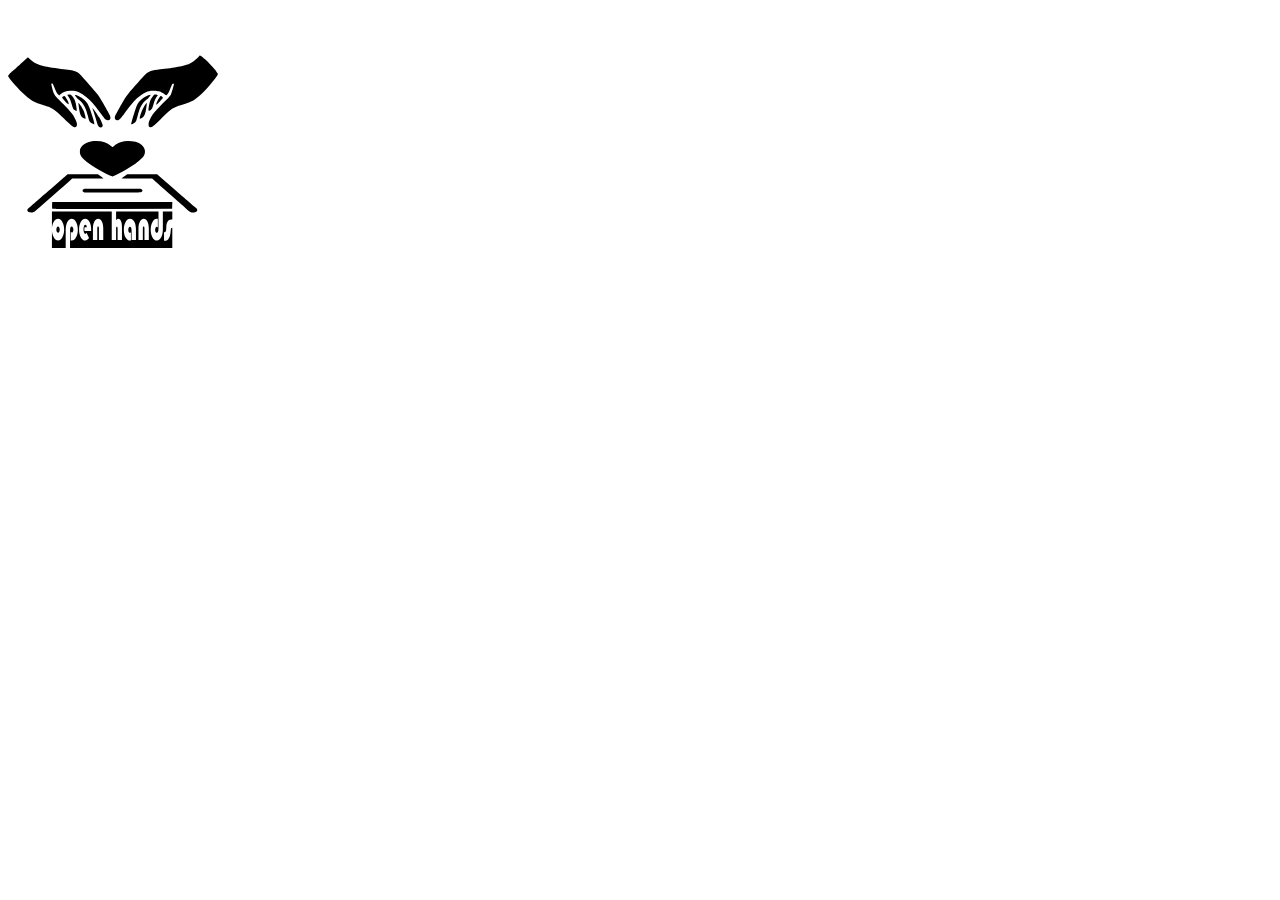
<file: images/LumonaORG LOGO.html>
<!DOCTYPE html>
<html>
<head>
    <title>Inkscape Output</title>
</head>
<body>
    <canvas id='canvas' width='210' height='297'></canvas>
    <script>
    var ctx = document.getElementById("canvas").getContext("2d");
    	
// #path49
	ctx.beginPath();
	ctx.fillStyle = 'rgb(0, 0, 0)';
	ctx.lineWidth = 0.368469;
	ctx.moveTo(191.964220, 47.500387);
	ctx.bezierCurveTo(191.812380, 47.479937, 191.690910, 47.504687, 191.588020, 47.572697);
	ctx.bezierCurveTo(191.484990, 47.641097, 191.400770, 47.753325, 191.322480, 47.907686);
	ctx.bezierCurveTo(191.232380, 48.085485, 190.963260, 48.405806, 190.577970, 48.811055);
	ctx.bezierCurveTo(190.192650, 49.216297, 189.690840, 49.706095, 189.135230, 50.222659);
	ctx.bezierCurveTo(188.024050, 51.255787, 186.697400, 52.395834, 185.654360, 53.177574);
	ctx.bezierCurveTo(183.580790, 54.731657, 181.422220, 55.873361, 178.468270, 56.834721);
	ctx.bezierCurveTo(176.991300, 57.315398, 175.315090, 57.751118, 173.351500, 58.170446);
	ctx.bezierCurveTo(171.387880, 58.589774, 169.137000, 58.992960, 166.509060, 59.408816);
	ctx.bezierCurveTo(163.820720, 59.834281, 160.136030, 60.357608, 156.828280, 60.796801);
	ctx.bezierCurveTo(153.520540, 61.235998, 150.589700, 61.591059, 149.407760, 61.679411);
	ctx.bezierCurveTo(147.512400, 61.821119, 146.010410, 62.038351, 144.652740, 62.398095);
	ctx.bezierCurveTo(143.973900, 62.577961, 143.331070, 62.793323, 142.693450, 63.052360);
	ctx.bezierCurveTo(142.055800, 63.311403, 141.423110, 63.614678, 140.764510, 63.969333);
	ctx.bezierCurveTo(140.091800, 64.331718, 139.581990, 64.608683, 139.001280, 65.040206);
	ctx.bezierCurveTo(138.420560, 65.471729, 137.769090, 66.057479, 136.812600, 67.037354);
	ctx.bezierCurveTo(134.899610, 68.997090, 131.767120, 72.533057, 125.544380, 79.561409);
	ctx.bezierCurveTo(123.737930, 81.601674, 122.383120, 83.131411, 121.258910, 84.469807);
	ctx.bezierCurveTo(120.134730, 85.808205, 119.240840, 86.954725, 118.355390, 88.230021);
	ctx.bezierCurveTo(117.469960, 89.505326, 116.593420, 90.908788, 115.503260, 92.759763);
	ctx.bezierCurveTo(114.413080, 94.610745, 113.109570, 96.909834, 111.371170, 99.975260);
	ctx.bezierCurveTo(109.463790, 103.338830, 108.316220, 105.431940, 107.645750, 106.856480);
	ctx.bezierCurveTo(107.310500, 107.568770, 107.094220, 108.113520, 106.961990, 108.566600);
	ctx.bezierCurveTo(106.829750, 109.019670, 106.781860, 109.381250, 106.781860, 109.725520);
	ctx.bezierCurveTo(106.781860, 112.019490, 108.703720, 112.883440, 111.036920, 111.637480);
	ctx.bezierCurveTo(111.384740, 111.451710, 111.761580, 111.172390, 112.198200, 110.762750);
	ctx.bezierCurveTo(112.634780, 110.353090, 113.131140, 109.812700, 113.717590, 109.105600);
	ctx.bezierCurveTo(114.890510, 107.691380, 116.424250, 105.609100, 118.563050, 102.563680);
	ctx.bezierCurveTo(119.610120, 101.072600, 120.619330, 99.703791, 121.610550, 98.434799);
	ctx.bezierCurveTo(122.601810, 97.165816, 123.574880, 95.996109, 124.550260, 94.904362);
	ctx.bezierCurveTo(125.525640, 93.812630, 126.503480, 92.798547, 127.502970, 91.839215);
	ctx.bezierCurveTo(128.502450, 90.879876, 129.523820, 89.975822, 130.587380, 89.104045);
	ctx.bezierCurveTo(132.566190, 87.482054, 134.061350, 86.361790, 135.438620, 85.521359);
	ctx.bezierCurveTo(136.127260, 85.101128, 136.786520, 84.750855, 137.461610, 84.442601);
	ctx.bezierCurveTo(138.136690, 84.134360, 138.828070, 83.868436, 139.580820, 83.616548);
	ctx.bezierCurveTo(140.597970, 83.276188, 141.277630, 83.083579, 142.113160, 82.974456);
	ctx.bezierCurveTo(142.948710, 82.865330, 143.940130, 82.839644, 145.578850, 82.833422);
	ctx.bezierCurveTo(146.979600, 82.828622, 148.004380, 82.855182, 148.834010, 82.930802);
	ctx.bezierCurveTo(149.663680, 83.006532, 150.298230, 83.131530, 150.917780, 83.321640);
	ctx.bezierCurveTo(152.874390, 83.922125, 155.542340, 85.368373, 156.901370, 86.565037);
	ctx.bezierCurveTo(157.174520, 86.805551, 157.396790, 86.982870, 157.593760, 87.092588);
	ctx.bezierCurveTo(157.790760, 87.202359, 157.962450, 87.244390, 158.134970, 87.214261);
	ctx.bezierCurveTo(158.307490, 87.184331, 158.480750, 87.081776, 158.680510, 86.902865);
	ctx.bezierCurveTo(158.880270, 86.724000, 159.106550, 86.468661, 159.385220, 86.131931);
	ctx.bezierCurveTo(159.952550, 85.446413, 160.367910, 84.850646, 160.815640, 83.990892);
	ctx.bezierCurveTo(161.263390, 83.131152, 161.743510, 82.007435, 162.440700, 80.265041);
	ctx.bezierCurveTo(163.184310, 78.406666, 163.958120, 76.601278, 164.159780, 76.252840);
	ctx.bezierCurveTo(164.262360, 76.075585, 164.408510, 75.932787, 164.573660, 75.828361);
	ctx.bezierCurveTo(164.738760, 75.723967, 164.922500, 75.657589, 165.100360, 75.632919);
	ctx.bezierCurveTo(165.278220, 75.608189, 165.450070, 75.625319, 165.590930, 75.687299);
	ctx.bezierCurveTo(165.731800, 75.749339, 165.842120, 75.856657, 165.896240, 76.012273);
	ctx.bezierCurveTo(165.939440, 76.136535, 165.833340, 76.717229, 165.636510, 77.546996);
	ctx.bezierCurveTo(165.046100, 80.036314, 163.641180, 84.766423, 163.016590, 86.132577);
	ctx.bezierCurveTo(162.805280, 86.594820, 162.566200, 87.034156, 162.261230, 87.495506);
	ctx.bezierCurveTo(161.346390, 88.879572, 159.836030, 90.461284, 156.682130, 93.449734);
	ctx.bezierCurveTo(153.417440, 96.543585, 149.142860, 101.122260, 146.439140, 104.346720);
	ctx.bezierCurveTo(145.537890, 105.421520, 144.811280, 106.345840, 144.354660, 107.014590);
	ctx.bezierCurveTo(143.614450, 108.098330, 142.468080, 110.176590, 141.806370, 111.632370);
	ctx.bezierCurveTo(141.262840, 112.828270, 140.962080, 113.536710, 140.797060, 114.167100);
	ctx.bezierCurveTo(140.632060, 114.797490, 140.602760, 115.349850, 140.602450, 116.232270);
	ctx.bezierCurveTo(140.602120, 117.102540, 140.619150, 117.605890, 140.706680, 117.955250);
	ctx.bezierCurveTo(140.794480, 118.304570, 140.953000, 118.499970, 141.235600, 118.752660);
	ctx.bezierCurveTo(141.474400, 118.966390, 141.693020, 119.098520, 141.943940, 119.164250);
	ctx.bezierCurveTo(142.194780, 119.230050, 142.478020, 119.229350, 142.845450, 119.174450);
	ctx.bezierCurveTo(143.318690, 119.104250, 143.774330, 118.966280, 144.311310, 118.676970);
	ctx.bezierCurveTo(144.848300, 118.387730, 145.466560, 117.946800, 146.265580, 117.270380);
	ctx.bezierCurveTo(147.064570, 116.593960, 148.044360, 115.682130, 149.303650, 114.450760);
	ctx.bezierCurveTo(150.562920, 113.219390, 152.101810, 111.669040, 154.019620, 109.714870);
	ctx.bezierCurveTo(156.007030, 107.689620, 157.714530, 106.025690, 159.270260, 104.638240);
	ctx.bezierCurveTo(163.937380, 100.475890, 167.238680, 98.799146, 172.635250, 97.298906);
	ctx.bezierCurveTo(174.810130, 96.694293, 176.907730, 96.025489, 178.776560, 95.347567);
	ctx.bezierCurveTo(180.645410, 94.669639, 182.285530, 93.982577, 183.545340, 93.341116);
	ctx.bezierCurveTo(184.713530, 92.746284, 185.898900, 92.036589, 187.119570, 91.197929);
	ctx.bezierCurveTo(188.340250, 90.359286, 189.596490, 89.391498, 190.904340, 88.279530);
	ctx.bezierCurveTo(192.212200, 87.167547, 193.571950, 85.911223, 195.001670, 84.496400);
	ctx.bezierCurveTo(196.431410, 83.081564, 197.930910, 81.508420, 199.517240, 79.761220);
	ctx.bezierCurveTo(202.517130, 76.456873, 206.396900, 71.620760, 208.415880, 68.764736);
	ctx.bezierCurveTo(209.088880, 67.812733, 209.555170, 67.080835, 209.713180, 66.698874);
	ctx.bezierCurveTo(209.811880, 66.459858, 209.842960, 66.247640, 209.792080, 65.990210);
	ctx.bezierCurveTo(209.741380, 65.732783, 209.608480, 65.430127, 209.379660, 65.010242);
	ctx.bezierCurveTo(209.142970, 64.576230, 208.772000, 64.024193, 208.297240, 63.386757);
	ctx.bezierCurveTo(207.822520, 62.749415, 207.243900, 62.026491, 206.591160, 61.248687);
	ctx.bezierCurveTo(205.285720, 59.693073, 203.684730, 57.919419, 202.027880, 56.180656);
	ctx.bezierCurveTo(200.371010, 54.441888, 198.658640, 52.737698, 197.131050, 51.320242);
	ctx.bezierCurveTo(195.603430, 49.902724, 194.260360, 48.772387, 193.342640, 48.180613);
	ctx.bezierCurveTo(192.694770, 47.762876, 192.268090, 47.541061, 191.964330, 47.499865);
	ctx.closePath();
	ctx.moveTo(19.949082, 49.205481);
	ctx.lineTo(16.845872, 52.025110);
	ctx.bezierCurveTo(15.139345, 53.575805, 12.961351, 55.559075, 12.005467, 56.432432);
	ctx.bezierCurveTo(11.049556, 57.305803, 9.957952, 58.274572, 9.580202, 58.585631);
	ctx.bezierCurveTo(9.202453, 58.896715, 8.548511, 59.508209, 8.127357, 59.943552);
	ctx.bezierCurveTo(6.928023, 61.183000, 6.637151, 61.439221, 6.018273, 61.795387);
	ctx.bezierCurveTo(5.792888, 61.925152, 5.214702, 62.454434, 4.700006, 62.919947);
	ctx.bezierCurveTo(4.510206, 63.151177, 4.204127, 63.364107, 3.901955, 63.575636);
	ctx.bezierCurveTo(3.732357, 63.818955, 3.519695, 64.066406, 3.255844, 64.314367);
	ctx.bezierCurveTo(3.117513, 64.444285, 2.980345, 64.573319, 2.839816, 64.700914);
	ctx.bezierCurveTo(2.664885, 64.840643, 2.734942, 64.786094, 2.632884, 64.866944);
	ctx.bezierCurveTo(2.417448, 65.037999, 2.205095, 65.179238, 1.997626, 65.295724);
	ctx.bezierCurveTo(1.909418, 65.549731, 1.602411, 66.008843, 1.108411, 66.501167);
	ctx.bezierCurveTo(0.546868, 67.060806, 0.087512, 67.686218, 0.087512, 67.891299);
	ctx.bezierCurveTo(0.087512, 69.091299, 8.059680, 78.436228, 14.182560, 84.412514);
	ctx.bezierCurveTo(21.909689, 91.954640, 25.860825, 94.259350, 36.500507, 97.429048);
	ctx.bezierCurveTo(44.850190, 99.916737, 46.655114, 101.229430, 60.452900, 114.850030);
	ctx.bezierCurveTo(63.158026, 117.520480, 64.747995, 118.828910, 65.560282, 119.055490);
	ctx.bezierCurveTo(68.021244, 119.742030, 69.275699, 118.422620, 68.926131, 115.515060);
	ctx.bezierCurveTo(68.710950, 113.725380, 66.403256, 108.997580, 64.422174, 106.288100);
	ctx.bezierCurveTo(62.364754, 103.474480, 57.165402, 97.865143, 51.903690, 92.782643);
	ctx.bezierCurveTo(47.916820, 88.931570, 46.959764, 87.774340, 45.967868, 85.605080);
	ctx.bezierCurveTo(45.160984, 83.840130, 43.149429, 76.521875, 43.329161, 76.005171);
	ctx.bezierCurveTo(43.403221, 75.792433, 43.761808, 75.619336, 44.125762, 75.619336);
	ctx.bezierCurveTo(44.717327, 75.619336, 44.923635, 75.940847, 46.071329, 78.646557);
	ctx.bezierCurveTo(46.777517, 80.311362, 47.689699, 82.449300, 48.097929, 83.397485);
	ctx.bezierCurveTo(48.522935, 84.384528, 49.331352, 85.620447, 49.989236, 86.289401);
	ctx.lineTo(51.138197, 87.456920);
	ctx.lineTo(52.462982, 86.302301);
	ctx.bezierCurveTo(55.159466, 83.950943, 57.763349, 83.006486, 62.240735, 82.756110);
	ctx.bezierCurveTo(67.930643, 82.437927, 72.540289, 84.264905, 78.528077, 89.209259);
	ctx.bezierCurveTo(82.710174, 92.662296, 86.705077, 97.146264, 91.630444, 103.917270);
	ctx.bezierCurveTo(96.112552, 110.078640, 97.296850, 111.416470, 98.735478, 111.940220);
	ctx.bezierCurveTo(99.869097, 112.352940, 101.298150, 112.152440, 101.963850, 111.487840);
	ctx.bezierCurveTo(102.585820, 110.866620, 102.587550, 109.080230, 101.964850, 107.577990);
	ctx.bezierCurveTo(101.252550, 105.854490, 97.381567, 98.914365, 93.640394, 92.653800);
	ctx.bezierCurveTo(90.369798, 87.180670, 90.095760, 86.816454, 83.920528, 79.701679);
	ctx.bezierCurveTo(73.297327, 67.461917, 71.406917, 65.458600, 69.387745, 64.302897);
	ctx.bezierCurveTo(66.376599, 62.579419, 64.165466, 62.027137, 57.799722, 61.408828);
	ctx.bezierCurveTo(52.761175, 60.919436, 41.175847, 59.239878, 37.226204, 58.425988);
	ctx.bezierCurveTo(33.054983, 57.566426, 29.816638, 56.544437, 27.526591, 55.364414);
	ctx.bezierCurveTo(25.488296, 54.314150, 22.049041, 51.645658, 20.675504, 50.049436);
	ctx.closePath();
	ctx.moveTo(61.835557, 86.404679);
	ctx.lineTo(61.835557, 86.405401);
	ctx.bezierCurveTo(61.566494, 86.412801, 61.233504, 86.480761, 60.727843, 86.596536);
	ctx.bezierCurveTo(59.945741, 86.775641, 59.304658, 86.984879, 59.304658, 87.061810);
	ctx.bezierCurveTo(59.304658, 87.138690, 59.839129, 87.921946, 60.491969, 88.801987);
	ctx.bezierCurveTo(61.899783, 90.699786, 62.523115, 92.169850, 63.747123, 96.478478);
	ctx.bezierCurveTo(64.800511, 100.186460, 65.354687, 101.308680, 66.513892, 102.088390);
	ctx.bezierCurveTo(66.971436, 102.396120, 67.670072, 102.648320, 68.067308, 102.648880);
	ctx.lineTo(68.789390, 102.649590);
	ctx.lineTo(68.617900, 100.748360);
	ctx.bezierCurveTo(68.351410, 97.809137, 67.549446, 94.015292, 66.827885, 92.276593);
	ctx.bezierCurveTo(65.953295, 90.169189, 64.357314, 87.881413, 63.141506, 86.993820);
	ctx.bezierCurveTo(62.671328, 86.650554, 62.404681, 86.473536, 62.087330, 86.421160);
	ctx.bezierCurveTo(62.007930, 86.408540, 61.925185, 86.402890, 61.835516, 86.404630);
	ctx.closePath();
	ctx.moveTo(147.427470, 86.600121);
	ctx.bezierCurveTo(146.332460, 86.600121, 146.148320, 86.712043, 144.905250, 88.127682);
	ctx.bezierCurveTo(143.335680, 89.915313, 142.271130, 92.105223, 141.542300, 95.047566);
	ctx.bezierCurveTo(141.006880, 97.209106, 140.473650, 100.642760, 140.473650, 101.930200);
	ctx.bezierCurveTo(140.473650, 102.528620, 140.593230, 102.649780, 141.176190, 102.648890);
	ctx.bezierCurveTo(142.142880, 102.647940, 143.356150, 101.772000, 144.010250, 100.604500);
	ctx.bezierCurveTo(144.311250, 100.067220, 144.911650, 98.312761, 145.344440, 96.704681);
	ctx.bezierCurveTo(146.232520, 93.404809, 147.718450, 90.049733, 149.055400, 88.326697);
	ctx.lineTo(149.956220, 87.165617);
	ctx.lineTo(149.282590, 86.882847);
	ctx.bezierCurveTo(148.911990, 86.727367, 148.077200, 86.600109, 147.427470, 86.600109);
	ctx.closePath();
	ctx.moveTo(142.820760, 86.797674);
	ctx.lineTo(141.710870, 86.967358);
	ctx.bezierCurveTo(139.735010, 87.268479, 137.871870, 88.094955, 135.584760, 89.686775);
	ctx.bezierCurveTo(131.764530, 92.345703, 129.855630, 94.729455, 128.312590, 98.765567);
	ctx.bezierCurveTo(127.040470, 102.093000, 123.119940, 115.158390, 123.118380, 116.077750);
	ctx.bezierCurveTo(123.117420, 116.489570, 124.783790, 115.903360, 126.300460, 114.958200);
	ctx.bezierCurveTo(127.782910, 114.034670, 128.261360, 113.042450, 129.470220, 108.388380);
	ctx.bezierCurveTo(130.775780, 103.362500, 131.701570, 100.733020, 133.087160, 98.115597);
	ctx.bezierCurveTo(134.410050, 95.616885, 136.808280, 92.788134, 138.651800, 91.550053);
	ctx.bezierCurveTo(139.533950, 90.958016, 140.620060, 89.850574, 141.456190, 88.691066);
	ctx.closePath();
	ctx.moveTo(67.154934, 86.882124);
	ctx.bezierCurveTo(66.309847, 86.882124, 68.897067, 90.161895, 70.946230, 91.688173);
	ctx.bezierCurveTo(72.971391, 93.196604, 74.349108, 94.802292, 76.075317, 97.666735);
	ctx.bezierCurveTo(77.605521, 100.205650, 78.427205, 102.424380, 79.815232, 107.760550);
	ctx.bezierCurveTo(81.430803, 113.971810, 81.537268, 114.155640, 84.330769, 115.580930);
	ctx.bezierCurveTo(86.264239, 116.567420, 86.361715, 116.587660, 86.361715, 116.001840);
	ctx.bezierCurveTo(86.361715, 113.315900, 81.397786, 98.535856, 79.471555, 95.487050);
	ctx.bezierCurveTo(78.677695, 94.230382, 76.855327, 92.250205, 75.237474, 90.885739);
	ctx.bezierCurveTo(73.009070, 89.006368, 68.720516, 86.882131, 67.154934, 86.882124);
	ctx.closePath();
	ctx.moveTo(56.353395, 88.008115);
	ctx.bezierCurveTo(55.826891, 88.008115, 54.625130, 88.710641, 54.211743, 89.260105);
	ctx.bezierCurveTo(53.922188, 89.644982, 54.215643, 90.077887, 56.399697, 92.482016);
	ctx.bezierCurveTo(57.787135, 94.009507, 59.324162, 95.528775, 59.815473, 95.857839);
	ctx.bezierCurveTo(60.686071, 96.440930, 60.710550, 96.443081, 60.787895, 95.911549);
	ctx.bezierCurveTo(60.991083, 94.516319, 57.339554, 88.008133, 56.353395, 88.008133);
	ctx.closePath();
	ctx.moveTo(152.809790, 88.071115);
	ctx.lineTo(152.809790, 88.071838);
	ctx.bezierCurveTo(152.484620, 88.093598, 152.193770, 88.441216, 151.388070, 89.431175);
	ctx.bezierCurveTo(150.136770, 90.968658, 148.604120, 94.109093, 148.269660, 95.821341);
	ctx.bezierCurveTo(148.158920, 96.387998, 148.190460, 96.737598, 148.353560, 96.737598);
	ctx.bezierCurveTo(148.817400, 96.737598, 151.539260, 94.068688, 153.342270, 91.846380);
	ctx.bezierCurveTo(155.019620, 89.778919, 155.075110, 89.664615, 154.656930, 89.154873);
	ctx.bezierCurveTo(154.416770, 88.862089, 153.864200, 88.459960, 153.428370, 88.260807);
	ctx.bezierCurveTo(153.233360, 88.171767, 153.084620, 88.105915, 152.953020, 88.081158);
	ctx.bezierCurveTo(152.903620, 88.071458, 152.856220, 88.068318, 152.809720, 88.071158);
	ctx.closePath();
	ctx.moveTo(138.831230, 94.844952);
	ctx.bezierCurveTo(138.622450, 94.913112, 136.670450, 97.579222, 135.682450, 99.155658);
	ctx.bezierCurveTo(134.072090, 101.724810, 131.795650, 108.160900, 131.795650, 110.143540);
	ctx.bezierCurveTo(131.795650, 110.997010, 132.146390, 110.987890, 133.766550, 110.098340);
	ctx.bezierCurveTo(136.349630, 108.678380, 137.445340, 106.152570, 138.321880, 99.595057);
	ctx.bezierCurveTo(138.663170, 97.041849, 138.899380, 94.904561, 138.846420, 94.846272);
	ctx.bezierCurveTo(138.844420, 94.843472, 138.839420, 94.843472, 138.832020, 94.844872);
	ctx.closePath();
	ctx.moveTo(70.413708, 94.947331);
	ctx.bezierCurveTo(70.331278, 94.963001, 70.307884, 95.082840, 70.358748, 95.329583);
	ctx.bezierCurveTo(70.438578, 95.716745, 70.628176, 97.110191, 70.780566, 98.426227);
	ctx.bezierCurveTo(71.604355, 105.542800, 72.845221, 108.662760, 75.412593, 110.074130);
	ctx.bezierCurveTo(76.991454, 110.942060, 77.683197, 111.017940, 77.682302, 110.323260);
	ctx.bezierCurveTo(77.681002, 109.353170, 76.408995, 104.615470, 75.662203, 102.798500);
	ctx.bezierCurveTo(74.466242, 99.888793, 70.991262, 94.841493, 70.413727, 94.947337);
	ctx.closePath();
	ctx.moveTo(84.459557, 99.901535);
	ctx.bezierCurveTo(84.443817, 99.895635, 84.432767, 99.896735, 84.425537, 99.905235);
	ctx.bezierCurveTo(84.370397, 99.966085, 84.837935, 101.422590, 85.464527, 103.142200);
	ctx.bezierCurveTo(86.091101, 104.861780, 87.133671, 108.209960, 87.781260, 110.583190);
	ctx.bezierCurveTo(89.757838, 117.826160, 90.170479, 118.712690, 91.806970, 119.235330);
	ctx.bezierCurveTo(93.112044, 119.652140, 93.494089, 119.585580, 94.186648, 118.821600);
	ctx.bezierCurveTo(94.716143, 118.237470, 94.811565, 117.927760, 94.682991, 117.203110);
	ctx.bezierCurveTo(94.456940, 115.929060, 92.716296, 112.008160, 91.318590, 109.624700);
	ctx.bezierCurveTo(89.446765, 106.432630, 84.945326, 100.068710, 84.459544, 99.901654);
	ctx.closePath();
	ctx.moveTo(119.512330, 132.930370);
	ctx.bezierCurveTo(115.108010, 133.036880, 110.921920, 134.162880, 108.199960, 136.160170);
	ctx.bezierCurveTo(107.141140, 136.937120, 106.008940, 137.885730, 105.684970, 138.268250);
	ctx.bezierCurveTo(105.361060, 138.650830, 104.845320, 138.964050, 104.538180, 138.964050);
	ctx.bezierCurveTo(104.231000, 138.964050, 103.392210, 138.405620, 102.674370, 137.723540);
	ctx.bezierCurveTo(98.950275, 134.184740, 92.745462, 132.455010, 85.899380, 133.047070);
	ctx.bezierCurveTo(80.468572, 133.516730, 75.693940, 135.737890, 73.302036, 138.907490);
	ctx.bezierCurveTo(72.303995, 140.230030, 72.071358, 140.875040, 71.925884, 142.719970);
	ctx.bezierCurveTo(71.645085, 146.281130, 72.895170, 148.707970, 76.861070, 152.296980);
	ctx.bezierCurveTo(81.589119, 156.575690, 91.932409, 162.927190, 101.798180, 167.611320);
	ctx.bezierCurveTo(104.524870, 168.905860, 104.330950, 168.937380, 109.371360, 166.362200);
	ctx.bezierCurveTo(122.000980, 159.908760, 129.260420, 155.146760, 133.745550, 150.372840);
	ctx.bezierCurveTo(135.809620, 148.175720, 136.333880, 147.272010, 136.861780, 144.998440);
	ctx.bezierCurveTo(137.907850, 140.493700, 133.784360, 135.641840, 127.406000, 133.871690);
	ctx.bezierCurveTo(124.875580, 133.169640, 122.154910, 132.866690, 119.512330, 132.930370);
	ctx.closePath();
	ctx.moveTo(59.603482, 166.366500);
	ctx.lineTo(58.817729, 166.898330);
	ctx.bezierCurveTo(58.385988, 167.190650, 55.368454, 169.767990, 52.110624, 172.626370);
	ctx.bezierCurveTo(48.852789, 175.484710, 43.544684, 180.109570, 40.316389, 182.902730);
	ctx.bezierCurveTo(30.234533, 191.626240, 20.151097, 200.479170, 19.684270, 201.017360);
	ctx.bezierCurveTo(18.646086, 202.214260, 19.646170, 204.052780, 21.468489, 204.298000);
	ctx.bezierCurveTo(22.049719, 204.376100, 22.699183, 204.475080, 22.911930, 204.517000);
	ctx.bezierCurveTo(23.460056, 204.625330, 24.702325, 204.405610, 25.691000, 204.025220);
	ctx.bezierCurveTo(26.155400, 203.846620, 28.592357, 201.900460, 31.106606, 199.701660);
	ctx.bezierCurveTo(41.314824, 190.773160, 55.743567, 178.086190, 60.757504, 173.630670);
	ctx.lineTo(64.147959, 170.618450);
	ctx.lineTo(79.796420, 170.618450);
	ctx.bezierCurveTo(88.403081, 170.618450, 95.445616, 170.564650, 95.445616, 170.499680);
	ctx.bezierCurveTo(95.445616, 170.433980, 94.205479, 169.477590, 92.691138, 168.373680);
	ctx.lineTo(89.938111, 166.366470);
	ctx.lineTo(74.770797, 166.366470);
	ctx.closePath();
	ctx.moveTo(119.275000, 166.366500);
	ctx.lineTo(116.458300, 168.197550);
	ctx.bezierCurveTo(114.909590, 169.204480, 113.639830, 170.161150, 113.635090, 170.323570);
	ctx.bezierCurveTo(113.628090, 170.554930, 116.933090, 170.618460, 128.888510, 170.618460);
	ctx.lineTo(144.149160, 170.618460);
	ctx.lineTo(147.972290, 173.984990);
	ctx.bezierCurveTo(150.074730, 175.836410, 156.736280, 181.709940, 162.776400, 187.036610);
	ctx.bezierCurveTo(168.816100, 192.363480, 175.387080, 198.156700, 177.376470, 199.910700);
	ctx.bezierCurveTo(181.341450, 203.406600, 182.292700, 204.112550, 183.452640, 204.418930);
	ctx.bezierCurveTo(185.217340, 204.885050, 188.010510, 204.115290, 188.991990, 202.892800);
	ctx.bezierCurveTo(189.674550, 202.042680, 189.279190, 201.067600, 187.755470, 199.842700);
	ctx.bezierCurveTo(187.074830, 199.295500, 184.445310, 197.040650, 181.911540, 194.831930);
	ctx.bezierCurveTo(179.377790, 192.623190, 173.133680, 187.202040, 168.037900, 182.784600);
	ctx.bezierCurveTo(162.941620, 178.367150, 156.602450, 172.865910, 153.949360, 170.559770);
	ctx.lineTo(149.125580, 166.366480);
	ctx.lineTo(134.199920, 166.366480);
	ctx.closePath();
	ctx.moveTo(76.454446, 180.776740);
	ctx.lineTo(75.504458, 181.355860);
	ctx.bezierCurveTo(74.905963, 181.721330, 74.555187, 182.205530, 74.555187, 182.665800);
	ctx.bezierCurveTo(74.555187, 183.126010, 74.905963, 183.610250, 75.504458, 183.975770);
	ctx.lineTo(76.454446, 184.556260);
	ctx.lineTo(104.465830, 184.556260);
	ctx.bezierCurveTo(132.217680, 184.556260, 132.487250, 184.551260, 133.496660, 184.065940);
	ctx.bezierCurveTo(134.865710, 183.408370, 134.896060, 182.168720, 133.566960, 181.355850);
	ctx.lineTo(132.617680, 180.776740);
	ctx.lineTo(104.536060, 180.776740);
	ctx.closePath();
	ctx.moveTo(164.323300, 194.003000);
	ctx.lineTo(104.256730, 194.063200);
	ctx.lineTo(44.188714, 194.123400);
	ctx.lineTo(44.079471, 197.279490);
	ctx.bezierCurveTo(44.019691, 199.021830, 44.134671, 200.556970, 44.336329, 200.705400);
	ctx.lineTo(44.337829, 200.704710);
	ctx.bezierCurveTo(44.608856, 200.903980, 60.124342, 200.957170, 104.405840, 200.909410);
	ctx.lineTo(164.109940, 200.845010);
	ctx.lineTo(164.216970, 197.424790);
	ctx.closePath();
	ctx.moveTo(43.932585, 203.457570);
	ctx.lineTo(43.932585, 221.592960);
	ctx.bezierCurveTo(43.933985, 218.531320, 44.530711, 215.957660, 45.722591, 213.873540);
	ctx.bezierCurveTo(46.916467, 211.772010, 48.389122, 210.721760, 50.141182, 210.721760);
	ctx.bezierCurveTo(51.784631, 210.721760, 53.192402, 211.792970, 54.362966, 213.936520);
	ctx.bezierCurveTo(55.541327, 216.066040, 56.130541, 218.623130, 56.130541, 221.607270);
	ctx.bezierCurveTo(56.130541, 224.633460, 55.532961, 227.211500, 54.339089, 229.341020);
	ctx.bezierCurveTo(53.153029, 231.470560, 51.719209, 232.535050, 50.036994, 232.535050);
	ctx.bezierCurveTo(48.354785, 232.535050, 46.916467, 231.470560, 45.722591, 229.341020);
	ctx.bezierCurveTo(44.530740, 227.201010, 43.934547, 224.627350, 43.932585, 221.621610);
	ctx.lineTo(43.932585, 240.008990);
	ctx.lineTo(57.686850, 240.008990);
	ctx.lineTo(57.688350, 239.869550);
	ctx.lineTo(57.688350, 239.816450);
	ctx.lineTo(57.688350, 222.384700);
	ctx.bezierCurveTo(57.688350, 219.176420, 58.153822, 216.563900, 59.084043, 214.546440);
	ctx.bezierCurveTo(59.618968, 213.383630, 60.296917, 212.459120, 61.118600, 211.772640);
	ctx.bezierCurveTo(61.948125, 211.086130, 62.797151, 210.742560, 63.665415, 210.742560);
	ctx.bezierCurveTo(65.394152, 210.742560, 66.851583, 211.793520, 68.037698, 213.895090);
	ctx.bezierCurveTo(69.223758, 215.996610, 69.817577, 218.574600, 69.817577, 221.628820);
	ctx.bezierCurveTo(69.817577, 224.598960, 69.228304, 227.162760, 68.049999, 229.320340);
	ctx.bezierCurveTo(66.871623, 231.477890, 65.476103, 232.556600, 63.863669, 232.556600);
	ctx.bezierCurveTo(63.600093, 232.556600, 63.211837, 232.507200, 62.700227, 232.409100);
	ctx.lineTo(62.700227, 223.751240);
	ctx.bezierCurveTo(63.056785, 224.269610, 63.413706, 224.528620, 63.770330, 224.528620);
	ctx.bezierCurveTo(64.219965, 224.528620, 64.603611, 224.227560, 64.921465, 223.625250);
	ctx.bezierCurveTo(65.247068, 223.022830, 65.409846, 222.308000, 65.409846, 221.481390);
	ctx.bezierCurveTo(65.409846, 220.654760, 65.243233, 219.954140, 64.909889, 219.379710);
	ctx.bezierCurveTo(64.576534, 218.791290, 64.177606, 218.497090, 63.712446, 218.497090);
	ctx.bezierCurveTo(62.596167, 218.497090, 62.037480, 219.890920, 62.037480, 222.678930);
	ctx.lineTo(62.037480, 239.869420);
	ctx.lineTo(62.035980, 239.869420);
	ctx.lineTo(62.037480, 240.009960);
	ctx.lineTo(164.299410, 240.009960);
	ctx.lineTo(164.299410, 219.747840);
	ctx.bezierCurveTo(163.747310, 219.772140, 163.355500, 219.974410, 163.137430, 220.368480);
	ctx.bezierCurveTo(162.912640, 220.774780, 162.769670, 221.587660, 162.707650, 222.806560);
	ctx.bezierCurveTo(162.505970, 226.855140, 161.637200, 229.713490, 160.102220, 231.380710);
	ctx.bezierCurveTo(159.288210, 232.249270, 158.133420, 232.683480, 156.637240, 232.683480);
	ctx.lineTo(156.032390, 232.683480);
	ctx.lineTo(156.032390, 224.361350);
	ctx.lineTo(156.229930, 224.361350);
	ctx.bezierCurveTo(156.927640, 224.361350, 157.424360, 224.102440, 157.718950, 223.583930);
	ctx.bezierCurveTo(158.021290, 223.051560, 158.195540, 222.127060, 158.242050, 220.810130);
	ctx.bezierCurveTo(158.304050, 218.666600, 158.412680, 217.160150, 158.567620, 216.291840);
	ctx.bezierCurveTo(158.730460, 215.423230, 159.055970, 214.561620, 159.544400, 213.707000);
	ctx.bezierCurveTo(160.397150, 212.207960, 161.579390, 211.457870, 163.091120, 211.457870);
	ctx.lineTo(164.299410, 211.457870);
	ctx.lineTo(164.299410, 203.458570);
	ctx.lineTo(154.846530, 203.458570);
	ctx.lineTo(154.846530, 220.893860);
	ctx.bezierCurveTo(154.846530, 224.102190, 154.380490, 226.715380, 153.450850, 228.732840);
	ctx.bezierCurveTo(152.915920, 229.895690, 152.233460, 230.820160, 151.403990, 231.506640);
	ctx.bezierCurveTo(150.582250, 232.193170, 149.737740, 232.536020, 148.869460, 232.536020);
	ctx.bezierCurveTo(147.140680, 232.536020, 145.681930, 231.485460, 144.496460, 229.384280);
	ctx.bezierCurveTo(143.310340, 227.282730, 142.717310, 224.704660, 142.717310, 221.650510);
	ctx.bezierCurveTo(142.717310, 218.694350, 143.306580, 216.137300, 144.484880, 213.979710);
	ctx.bezierCurveTo(145.663270, 211.822170, 147.058710, 210.743500, 148.671240, 210.743500);
	ctx.bezierCurveTo(148.927080, 210.743500, 149.315240, 210.785300, 149.834640, 210.869240);
	ctx.lineTo(149.834640, 219.527850);
	ctx.bezierCurveTo(149.478050, 219.023500, 149.121180, 218.771230, 148.764560, 218.771230);
	ctx.bezierCurveTo(148.314940, 218.771230, 147.927440, 219.072290, 147.601850, 219.674610);
	ctx.bezierCurveTo(147.283990, 220.262990, 147.125040, 220.978200, 147.125040, 221.818460);
	ctx.bezierCurveTo(147.125040, 222.631050, 147.291630, 223.331670, 147.624990, 223.920100);
	ctx.bezierCurveTo(147.958370, 224.494540, 148.357290, 224.781270, 148.822440, 224.781270);
	ctx.bezierCurveTo(149.938800, 224.781270, 150.497410, 223.387410, 150.497410, 220.599430);
	ctx.lineTo(150.497410, 203.457860);
	ctx.lineTo(108.098670, 203.457860);
	ctx.lineTo(108.098670, 212.193060);
	ctx.bezierCurveTo(108.835160, 211.226380, 109.571830, 210.742810, 110.308320, 210.742810);
	ctx.bezierCurveTo(111.424630, 210.742810, 112.308850, 211.471140, 112.960060, 212.928230);
	ctx.bezierCurveTo(113.619000, 214.385270, 113.948400, 216.353970, 113.948400, 218.833770);
	ctx.lineTo(113.948400, 232.115130);
	ctx.lineTo(109.599260, 232.115130);
	ctx.lineTo(109.599260, 221.040630);
	ctx.bezierCurveTo(109.599260, 220.143970, 109.545060, 219.541410, 109.436470, 219.233180);
	ctx.bezierCurveTo(109.335680, 218.924950, 109.133940, 218.770750, 108.831590, 218.770750);
	ctx.bezierCurveTo(108.343050, 218.770750, 108.098670, 219.422020, 108.098670, 220.724960);
	ctx.lineTo(108.098670, 232.115130);
	ctx.lineTo(103.749540, 232.115130);
	ctx.lineTo(103.749540, 203.457850);
	ctx.closePath();
	ctx.moveTo(77.212703, 210.700280);
	ctx.bezierCurveTo(78.894978, 210.700280, 80.306516, 211.737060, 81.446064, 213.810520);
	ctx.bezierCurveTo(82.593426, 215.870010, 83.166618, 218.413240, 83.166618, 221.439060);
	ctx.bezierCurveTo(83.166618, 221.747300, 83.151268, 222.237580, 83.120318, 222.910080);
	ctx.lineTo(76.526810, 222.910080);
	ctx.bezierCurveTo(76.426018, 222.307660, 76.375603, 221.754440, 76.375603, 221.250110);
	ctx.bezierCurveTo(76.375603, 220.549590, 76.445913, 219.863160, 76.585401, 219.190670);
	ctx.lineTo(78.794335, 219.190670);
	ctx.bezierCurveTo(78.639281, 217.635890, 78.154707, 216.857810, 77.340766, 216.857810);
	ctx.bezierCurveTo(76.798099, 216.857810, 76.356367, 217.278460, 76.015266, 218.119120);
	ctx.bezierCurveTo(75.674154, 218.945680, 75.503732, 220.010150, 75.503732, 221.313080);
	ctx.bezierCurveTo(75.503732, 222.671700, 75.666519, 223.771690, 75.992114, 224.612320);
	ctx.bezierCurveTo(76.325463, 225.452570, 76.759546, 225.873580, 77.294458, 225.873580);
	ctx.bezierCurveTo(77.728607, 225.873580, 78.147367, 225.481350, 78.550505, 224.696780);
	ctx.lineTo(81.027142, 230.076910);
	ctx.bezierCurveTo(79.872032, 231.716090, 78.588846, 232.535050, 77.177970, 232.535050);
	ctx.bezierCurveTo(75.456987, 232.535050, 74.011036, 231.491500, 72.840423, 229.404040);
	ctx.bezierCurveTo(71.669876, 227.316540, 71.084421, 224.731730, 71.084421, 221.649540);
	ctx.bezierCurveTo(71.084421, 218.581290, 71.673639, 215.989030, 72.852000, 213.873540);
	ctx.bezierCurveTo(74.038062, 211.758010, 75.491728, 210.700280, 77.212703, 210.700280);
	ctx.closePath();
	ctx.moveTo(90.098012, 210.721980);
	ctx.bezierCurveTo(91.756960, 210.721980, 93.086099, 211.807370, 94.086096, 213.978970);
	ctx.bezierCurveTo(94.869094, 215.674190, 95.261106, 218.035140, 95.261106, 221.061350);
	ctx.lineTo(95.261106, 232.115070);
	ctx.lineTo(90.911978, 232.115070);
	ctx.lineTo(90.911978, 220.283930);
	ctx.bezierCurveTo(90.911978, 219.079120, 90.636115, 218.476480, 90.085710, 218.476480);
	ctx.bezierCurveTo(89.543037, 218.476480, 89.271740, 219.079120, 89.271740, 220.283930);
	ctx.lineTo(89.271740, 232.115050);
	ctx.lineTo(84.922612, 232.115050);
	ctx.lineTo(84.922612, 220.430710);
	ctx.bezierCurveTo(84.922612, 217.698760, 85.423216, 215.401340, 86.423214, 213.538000);
	ctx.bezierCurveTo(87.423271, 211.660640, 88.648310, 210.721980, 90.098012, 210.721980);
	ctx.closePath();
	ctx.moveTo(135.659300, 210.721980);
	ctx.bezierCurveTo(137.318280, 210.721980, 138.647300, 211.807370, 139.647380, 213.978970);
	ctx.bezierCurveTo(140.430400, 215.674190, 140.822400, 218.035140, 140.822400, 221.061350);
	ctx.lineTo(140.822400, 232.115070);
	ctx.lineTo(136.473270, 232.115070);
	ctx.lineTo(136.473270, 220.283930);
	ctx.bezierCurveTo(136.473270, 219.079120, 136.198160, 218.476480, 135.647720, 218.476480);
	ctx.bezierCurveTo(135.105040, 218.476480, 134.833010, 219.079120, 134.833010, 220.283930);
	ctx.lineTo(134.833010, 232.115050);
	ctx.lineTo(130.483890, 232.115050);
	ctx.lineTo(130.483890, 220.430710);
	ctx.bezierCurveTo(130.483890, 217.698760, 130.984420, 215.401340, 131.984490, 213.538000);
	ctx.bezierCurveTo(132.984570, 211.660640, 134.209580, 210.721980, 135.659300, 210.721980);
	ctx.closePath();
	ctx.moveTo(121.890560, 210.743680);
	ctx.bezierCurveTo(123.766660, 210.743680, 125.243850, 211.738860, 126.321450, 213.727940);
	ctx.bezierCurveTo(127.406760, 215.703370, 127.949390, 218.407160, 127.949390, 221.839650);
	ctx.lineTo(127.949390, 232.116010);
	ctx.lineTo(123.600250, 232.116010);
	ctx.lineTo(123.600250, 222.407340);
	ctx.bezierCurveTo(123.600250, 221.300510, 123.449010, 220.417990, 123.146590, 219.759500);
	ctx.bezierCurveTo(122.852010, 219.100990, 122.452350, 218.771640, 121.948440, 218.771640);
	ctx.bezierCurveTo(121.491060, 218.771640, 121.095920, 219.072690, 120.762580, 219.675010);
	ctx.bezierCurveTo(120.429210, 220.277400, 120.262610, 220.992310, 120.262610, 221.818910);
	ctx.bezierCurveTo(120.262610, 222.687480, 120.413850, 223.401660, 120.716270, 223.962080);
	ctx.bezierCurveTo(121.018630, 224.522490, 121.402250, 224.803190, 121.867400, 224.803190);
	ctx.bezierCurveTo(122.247270, 224.803190, 122.599600, 224.620670, 122.925200, 224.256310);
	ctx.lineTo(122.925200, 232.389480);
	ctx.bezierCurveTo(122.568550, 232.502000, 122.243040, 232.557420, 121.948440, 232.557420);
	ctx.bezierCurveTo(120.204180, 232.557420, 118.750600, 231.520310, 117.587730, 229.447190);
	ctx.bezierCurveTo(116.424840, 227.373710, 115.843280, 224.774630, 115.843280, 221.650450);
	ctx.bezierCurveTo(115.843280, 218.610250, 116.428690, 216.032220, 117.599300, 213.916690);
	ctx.bezierCurveTo(118.777690, 211.801190, 120.208280, 210.743450, 121.890560, 210.743450);
	ctx.closePath();
	ctx.moveTo(50.025413, 218.477390);
	ctx.bezierCurveTo(49.560255, 218.477390, 49.164440, 218.785820, 48.838828, 219.402260);
	ctx.bezierCurveTo(48.513289, 220.004700, 48.350447, 220.747240, 48.350447, 221.629910);
	ctx.bezierCurveTo(48.350447, 222.498520, 48.513233, 223.241140, 48.838828, 223.857520);
	ctx.bezierCurveTo(49.172180, 224.474000, 49.568015, 224.781650, 50.025413, 224.781650);
	ctx.bezierCurveTo(50.490563, 224.781650, 50.885677, 224.473980, 51.211277, 223.857520);
	ctx.bezierCurveTo(51.544628, 223.241140, 51.711234, 222.498520, 51.711234, 221.629910);
	ctx.bezierCurveTo(51.711234, 220.747250, 51.548448, 220.004700, 51.222852, 219.402260);
	ctx.bezierCurveTo(50.897280, 218.785820, 50.498305, 218.477390, 50.025413, 218.477390);
	ctx.closePath();
	ctx.fill();

    </script>
</body>
</html>
</file>
<file: style.css>
body
{
    background-color: black;
}
/*------------------------------------------------NAVBAR----------------------------------------*/
.nav
{
    background-color: rgba(0, 0, 0, 0.856);
    z-index: 9;
    padding-left: 50px;
    padding-right: 50px;
    display:flex;
    box-shadow: 0px 3px 65px 0px rgba(0, 0, 0, 0.856);
    justify-content: space-between; /* Added for better alignment */

}
.nav_top
{
    position:fixed;
    top:0;
    right:0;
    left:0;
}
.logo
{
    float:left;
    width: auto; /* Adjusted for better responsiveness */
}
.logo img
{
    padding: 8px;
    width: 100px; /* Adjusted to a fixed width */
    margin-left:10%;
}
.nav_side
{
    float:right;
    width: auto; /* Adjusted for better responsiveness */
    margin-top: 20px;
}
.nav_side a
{
    text-decoration: none;
    margin-right: 10px;
    margin-left: 20px; /* Adjusted for better spacing */
    margin-top: 20px;
    padding-top: 20px;
    padding-left: 15px;
    color: white;
    font-weight: bold;
    font-family: 'Trebuchet MS', sans-serif;
    font-size: 15px;
    justify-content: center;
    align-items: center;
    align-content: center;
    text-align: center;
    
}
.nav_side a:hover
{
    color: rgb(79, 255, 88);
    transition: all 1s ease;
}

/*------------------------------------------------MAIN----------------------------------------*/
.main {
    background-image: url("images/back.jpg");
    background-position: center;
    background-size: cover;
    background-repeat: no-repeat;
    background-attachment: fixed;
    height: 130vh;
}

.main .main_content {
    position: relative; /* Ensure this container is positioned relatively */
    padding-top: 10%;
    margin-left: 10%;
    margin-right: 10%;
    width: 80%; /* Adjusted for better responsiveness */
    z-index: 2; /* Ensure this content is above any pseudo-elements */
}

.main .main_content .text-container {
    position: relative; /* Ensure this container is positioned relatively */
    padding: 20px; /* Add some padding for text inside the container */
    background: rgba(0, 0, 0, 0.5); /* Semi-transparent black background */
    backdrop-filter: blur(10px); /* Apply blur effect */
    z-index: 2; /* Ensure this container is above any pseudo-elements */
    color: white; /* Make text visible */
    border-radius: 2%;
}

.main .main_content h2 {
    color: rgba(79, 255, 88); /* Set text color */
    font-size: 350%; /* Set font size */
    font-family: 'Trebuchet MS', sans-serif; /* Set font family */
    font-weight: bolder; /* Set font weight */
    text-align: left; /* Align text to the left */
}

.main .main_content h2 span {
    font-size: 50%; /* Set font size for span */
    opacity: 0.9; /* Set opacity for span */
    font-weight: 400; /* Set font weight for span */
    line-height: 50px; /* Set line height for span */
}

.main .main_content .btn {
    margin-top: 10%; /* Add margin to the top */
    text-align: left; /* Align text to the left */
    width: 0%; /* Set width to 0% (likely intended to reset some styling) */
}

.main .main_content .btn a {
    text-decoration: none; /* Remove underline from links */
    font-size: large; /* Set font size */
    margin: 44%; /* Add margin (potentially for centering) */
    padding: 10px 20px; /* Add padding inside the button */
    font-weight: bold; /* Make text bold */
    background-color: rgba(0, 0, 0, 0.856); /* Set button background color */
    color: white; /* Set button text color */
    font-family: 'Trebuchet MS', sans-serif; /* Set font family */
    text-align: center; /* Center-align text */
    border: 2px solid rgba(0, 0, 0, 0.856); /* Add border to the button */
    transition: 0.5s; /* Add transition effect */
}

.main .main_content .btn a:hover {
    background-color:rgb(79, 255, 88); /* Change background on hover */
    color: rgb(37, 0, 19); /* Change text color on hover */
    border: none; /* Remove border on hover */
    border: 4px solid rgb(37, 0, 19); /* Add new border on hover */
    transition: 0.5s; /* Smooth transition effect */
}

/*------------------------------------------------SIDE----------------------------------------*/
.side 
{
    background-color: rgba(0, 0, 0, 0.966);
    display: flex;
    flex-wrap: wrap; /* Added for better responsiveness */
    text-align: center;
    color: white;
    font-family: 'Trebuchet MS', sans-serif;
}
.side .left
{
    width:50%;
    float: left;
}
.side .right {
    width: 100%; /* Adjusted for better responsiveness */
    padding: 10px; /* Added for spacing */
}
.side .left img
{
    float: left;
    width:100%;
}
.side .right
{
    background-color: rgba(0, 0, 0, 0.966);
    width:50%;
    float:right;
}
.side .right h2
{
    margin-top: 8%;
    font-size: 250%;
}
.side .right p
{
    margin-left: auto; /* Adjusted for center alignment */
    margin-right: auto; /* Adjusted for center alignment */
    font-size: 147%;
    margin-top: 6%;
}
.side .right .side_btn {
    margin-top: 4%;
}

.side .right .side_btn a {
    text-decoration: none;
    font-size: 1.25em; /* Use em for font size to make it responsive */
    display: inline-block; /* Ensure the element respects width and margins */
    padding: 10px 20px;
    font-weight: bold;
    color: white;
    font-family: 'Trebuchet MS', sans-serif;
    text-align: center;
    border: 4px double whitesmoke;
    transition: 0.5s;
    width: auto; /* Ensure the width adjusts to content */
    margin: 0 auto; /* Center the button horizontally */
}

.side .right .side_btn a:hover,
.side .right .side_btn a:focus {
    background-color: rgb(79, 255, 88);
    color: black;
    font-weight: bolder;
    border: none;
    border: 4px solid green;
    transition: 0.5s;
}

.side .right .side_btn a:focus {
    box-shadow: 0 0 10px rgb(79, 255, 88); /* Glow effect on focus */
    outline: none; /* Remove default outline */
}

/* Media query for smaller screens */
@media (max-width: 768px) {
    .side .right .side_btn a {
        font-size: 1em; /* Adjust font size for smaller screens */
        padding: 8px 16px; /* Adjust padding for smaller screens */
    }
}


/*--------------------------------------------HOW WE HELP----------------------------------------*/
.product
{
    float:left;
    background-image: url("images/poor.jpg");
    background-position: center;
    background-size: cover;
    background-repeat: no-repeat;
    background-attachment: fixed;
    padding-bottom: 50px;
    height: 100vh;
    font-family: 'Trebuchet MS', sans-serif;
    color: white;
}
.product h2
{
    font-size: 45px;
    text-align: center;
    padding: 20px;
}
.product .product_container
{
    display:flex;
    margin-left: 5%;
    margin-right: 5%;
}
.product .product_container .item
{
    width:33%;
    margin: 10px;
    height: 10%;
    background-color: black;
    opacity: 80%;
    border-radius: 50%;
}
.product .product_container .item:hover
{
    box-shadow:0px 3px 65px 0px rgb(255, 189, 165);
}
.product .product_container .item .item_img
{
    width:60%;
    height: 20%;
    overflow:hidden;
    margin-left: 23%;
}
.product .product_container .item .item_img img
{
    width:100%;
    height: 10%;
}
.product .product_container .item .item_content
{
    text-align: center;
}
.product .product_container .item .item_content h3 {
    font-size: 1.5em; /* Use em for better responsiveness */
    line-height: 1.2; /* Adjust line height for better readability */
    color: rgb(79, 255, 88);
    font-weight: bolder;
    word-wrap: break-word; /* Ensure long words wrap */
    text-align: center; /* Center the text within its container */
    margin: 0.5em 0; /* Add some margin for spacing */
}

/* Media query for smaller screens */
@media (max-width: 768px) {
    .product .product_container .item .item_content h3 {
        font-size: 1.2em; /* Adjust font size for smaller screens */
        line-height: 1.4; /* Adjust line height for better readability */
    }
}

.product .product_container .item .item_content p
{
    font-size: 20px;
    line-height: 25px;
    width: 80%;
    text-align: center;
    padding-left: 20%;
}
/*--------------------------------------------FOOTER----------------------------------------*/
footer {
    background-color: rgb(0, 0, 0); /* Transparent black */
    color: white;
    padding: 20px;
    display: flex;
    flex-wrap: wrap;
    justify-content: space-between;
    align-items: flex-start;
    font-family: 'Trebuchet MS', sans-serif;
    text-align: center;
    margin-top: 20px;
    box-shadow: 0 0 10px rgba(0, 0, 0, 0.5);
}

footer .pages,
footer .contact,
footer .social {
    flex: 1 1 300px;
    margin: 10px;
    box-sizing: border-box;
}

footer .pages img {
    max-width: 100%;
    height: auto;
    margin-bottom: 10px;
}

footer p {
    color: rgb(255, 255, 255);
    margin-bottom: 10px;
}

footer a {
    color: rgb(255, 255, 255);
    text-decoration: none;
    margin: 5px 0;
    display: inline-block;
}

footer a:hover {
    color: #fff;
}

footer .pages a i {
    font-size: 20px;
    margin: 0 5px;
}

footer h3 {
    color: #f1f1f1;
    font-size: 20px;
    margin-bottom: 10px;
    font-weight: bold;
}

footer .side_btn a {
    text-decoration: none;
    font-size: 1em;
    padding: 10px 20px;
    font-weight: bold;
    color: white;
    background-color: #4fff58;
    border: 2px solid #4fff58;
    display: inline-block;
    margin: 10px 0;
    transition: all 0.3s ease;
}

footer .side_btn a:hover {
    background-color: transparent;
    color: #4fff58;
    border: 2px solid #4fff58;
}

footer hr {
    border: 0;
    height: 1px;
    background: #666;
    margin: 20px 0;
    width: 100%;
}

footer p:last-child {
    text-align: center;
    width: 100%;
    font-size: 0.9em;
    color: rgba(255, 226, 243, 0.808);
}

/* Responsive styles */
@media (max-width: 768px) {
    footer {
        text-align: center;
        flex-direction: column;
        align-items: center;
    }

    footer .pages,
    footer .contact,
    footer .social {
        width: 100%;
        margin: 10px 0;
    }

    footer .pages p,
    footer .social p {
        text-align: center;
        padding-left: 0;
        width: 100%;
    }

    footer .pages a i {
        font-size: 20px;
        margin: 0 5px;
    }

    footer h3 {
        font-size: 18px;
    }

    footer .side_btn a {
        font-size: 0.9em;
        padding: 8px 16px;
    }

    footer p:last-child {
        font-size: 0.8em;
    }
}


/*------------------------------------------------MAIN_ABOUT----------------------------------------*/
.main_about
{
    font-family: 'Trebuchet MS', sans-serif;
    background-image: url("images/about.jpg");
    background-position: center;
    background-size: cover;
    background-repeat: no-repeat;
    background-attachment: fixed;
    height: 80vh;
    margin-top:-1.5%;
}
.main_about .main_content_about h2
{
    color: rgb(79, 255, 88);
    font-size: 390%;
    font-family: 'Trebuchet MS', sans-serif;
    font-weight: bolder;
    text-align: center;
    padding:20%;
}
.product_about
{
    float:left;
    background-image: url("images/about_back.jpg");
    background-position: center;
    background-size: cover;
    background-repeat: no-repeat;
    background-attachment: fixed;
    padding-bottom: 50px;
    height: 100vh;
    font-family: 'Trebuchet MS', sans-serif;
    color: rgb(79, 255, 88);
}
/*--------------------------------------------DONATE----------------------------------------*/
.donate
{
    font-family: 'Trebuchet MS', sans-serif;
    background-image: url("images/donate_back.jpg");
    background-position: center;
    background-size: cover;
    background-repeat: no-repeat;
    background-attachment: fixed;
    height: 100vh;
    margin-top:-1.5%;
    color: white;
    text-align: center;
}
.donate .donate_container
{
    background-color: black;
    opacity:80%;
    text-align: center;
    margin: 0% 20% 0% 20%;
    padding-top:10%;
    padding-bottom: 10%;
}
.donate .donate_container h1
{
    color: rgb(79, 255, 88);
    line-height: 100px;
}
.donate .donate_container p
{
    font-size: large;
    width:80%;
    text-align: center;
    padding-left:20%;
}
.donate .donate_container .second
{
    padding-bottom: 10%;
}
.donate .side_btn a
{
    text-decoration: none;
    font-size: 120%;
    padding: 10px 20px;
    font-weight: bold;
    color: white;
    font-family: 'Trebuchet MS', sans-serif;
    border: 2px double whitesmoke;
    transition: 0.5s;
}
.donate .side_btn a:hover
{
    background-color: white;
    color: black;
    font-weight:bolder;
    border: none;
    border: 4px solid green;
    transition:0.5s;
}
/*--------------------------------------------CONTACT---------------------------------------*/
.contact_container
{
    padding: 100px;
    font-family: 'Trebuchet MS', sans-serif;
    background-image: url("images/about_back.jpg");
    background-position: center;
    background-size: cover;
    background-repeat: no-repeat;
    background-attachment: fixed;
    height: 180vh;
    margin-top:-1.5%;
    color: white;
    overflow: hidden;
}
.contact_container h2
{
    font-family: Avantgarde, TeX Gyre Adventor, URW Gothic L, sans-serif;
    font-size: 33px;
    text-align: wrap;
    font-family: 'Trebuchet MS', sans-serif;
}
.contact_container .g_map
{
    border:10px solid white;
}
.contact_container .contact_content
{
    padding:20px;
    font-family: 'Trebuchet MS', sans-serif;
}
.contact_container .contact_content p
{
    padding:15px;
    font-size: 20px;
    line-height: 25px;
    text-align: wrap;
}
/*--------------------------------------------CATERING---------------------------------------*/

/* --------------------------------------------Styling for the dropdown button-------------------------------------------- */
/* Styling for the dropdown button */
.dropdown-btn {
    position: fixed;
    top: 10px;
    right: 10px;
    padding: 10px 20px;
    background-color: #4CAF50;
    color: white;
    border: none;
    border-radius: 5px;
    cursor: pointer;
    font-size: 16px;
    z-index: 1000;
    transition: background-color 0.3s ease, transform 0.3s ease, opacity 0.3s ease;
    opacity: 0; /* Initially hidden */
}

.dropdown-btn:hover {
    background-color: #45a049;
    transform: scale(1.05);
}

/* Styling for the dropdown content */
.dropdown-content {
    display: none;
    position: fixed;
    top: 50px;
    right: 10px;
    background-color: #f9f9f9;
    min-width: 160px;
    box-shadow: 0 8px 16px rgba(0, 0, 0, 0.2);
    z-index: 1000;
    border-radius: 5px;
    overflow: hidden;
    transition: max-height 0.3s ease;
}

.dropdown-content a {
    color: black;
    padding: 12px 16px;
    text-decoration: none;
    display: block;
    transition: background-color 0.3s ease;
}

.dropdown-content a:hover {
    background-color: #f1f1f1;
}

/* Ensure nav is fixed at the top */
.nav {
    position: fixed;
    width: 100%;
    top: 0;
    left: 0;
    background-color: #0000005e;
    color: white;
    padding: 10px 0;
    text-align: center;
    transition: top 0.3s;
}

/* Animation for the dropdown content */
.dropdown-content.show {
    display: block;
    animation: fadeIn 0.3s ease;
}

@keyframes fadeIn {
    from { opacity: 0; }
    to { opacity: 1; }
}
</file>
